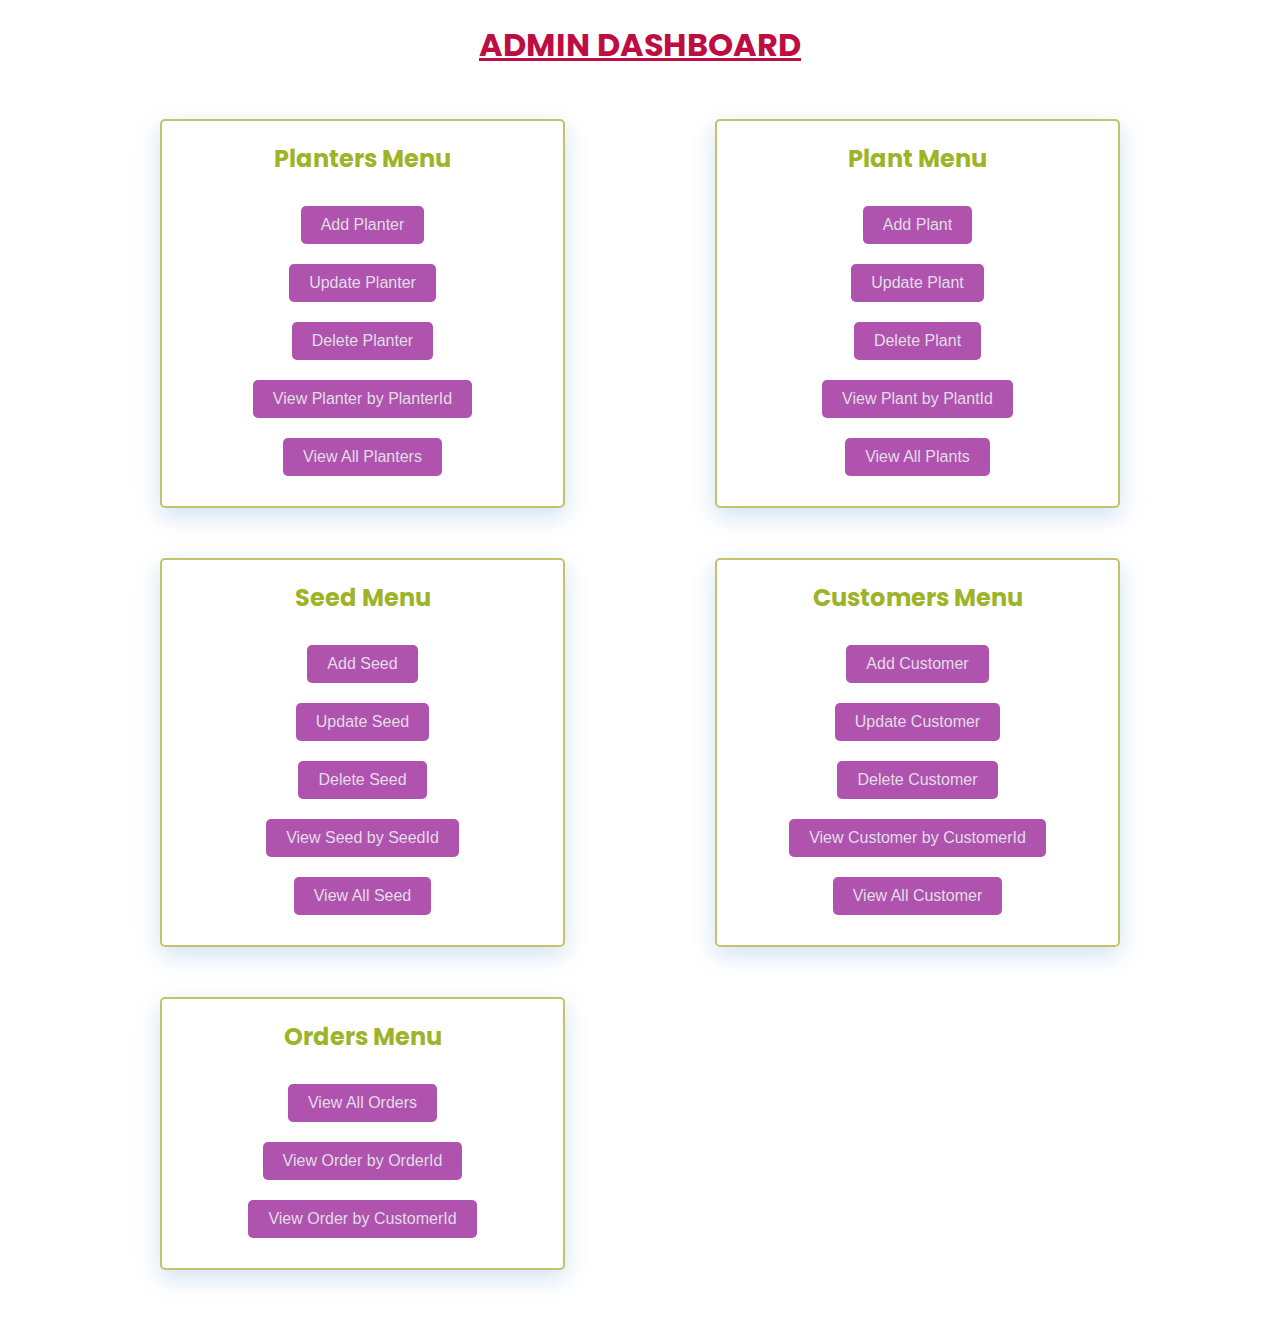
<file: Frontend/admin/admin_dashboard.html>
<!DOCTYPE html>
<html lang="en">

<head>
    <meta charset="UTF-8">
    <meta http-equiv="X-UA-Compatible" content="IE=edge">
    <meta name="viewport" content="width=device-width, initial-scale=1.0">
    <title>ADMIN DASHBOARD</title>
    <link rel="icon" href="/images/P&P Logo.png" type="image/icon type">

    <style>
        @import url('https://fonts.googleapis.com/css2?family=Poppins:wght@400;500;600&display=swap');

        body {
            font-family: 'Poppins', sans-serif;
            margin: auto;
            text-align: center;
            padding: 0;
            width: 75%;
        }

        h1 {
            text-decoration: underline;
            margin-bottom: 50px;
        }

        #menu {
            display: grid;
            grid-template-columns: repeat(2, 1fr);
            column-gap: 150px;
            row-gap: 50px;
            padding-bottom: 50px;
        }

        #menu>div {
            display: flex;
            flex-direction: column;
            border: 2px solid rgb(195, 195, 106);
            border-radius: 5px;
            box-shadow: rgba(19, 106, 194, 0.2) 0px 8px 24px;
            padding-bottom: 20px;
        }

        #menu>h2 {
            margin-top: 75px;
            text-align: left;
        }

        #menu>div>a>button {
            color: rgb(225, 221, 229);
            background-color: rgb(176, 83, 175);
            font-size: medium;
            margin: 10px;
            padding: 10px 20px 10px;
            border-radius: 5px;
            border: 0px;
            text-align: center;
            transition: 0.5s;
        }

        #menu>div>a>button:hover {
            cursor: pointer;
            transform: scale(1.05);
        }
        #head{
           color: rgb(158, 179, 40);
        }
        #head1{
            color:rgb(190, 13, 66)
        }
    </style>

</head>

<body>

    <h1 id="head1">ADMIN DASHBOARD</h1>

    <!-- Menu Section -->
    <div id="menu">

        <div>
            <h2 id="head">Planters Menu</h2>
            <a href="/planters/addPlanter.html"><button>Add Planter</button></a>
            <a href="/planters/updatePlanter.html"><button>Update Planter</button></a>
            <a href="/planters/deletePlanter.html"><button>Delete Planter</button></a>
            <a href="/planters/planterById.html"><button>View Planter by PlanterId</button></a>
            <a href="/planters/viewAllPlanters.html"><button>View All Planters</button></a>
        </div>

        <div>
            <h2 id="head">Plant Menu</h2>
            <a href="/plants/addPlant.html"><button>Add Plant</button></a>
            <a href="#"><button>Update Plant</button></a>
            <a href="/plants/deletePlant.html"><button>Delete Plant</button></a>
            <a href="/plants/plantById.html"><button>View Plant by PlantId</button></a>
            <a href="/plants/viewAllPlants.html"><button>View All Plants</button></a>
        </div>

        <div>
            <h2 id="head">Seed Menu</h2>
            <a href="/seeds/addSeeds.html"><button>Add Seed</button></a>
            <a href="/seeds/updateSeeds.html"><button>Update Seed</button></a>
            <a href="/seeds/deleteSeeds.html"><button>Delete Seed</button></a>
            <a href="/seeds/seedsById.html"><button>View Seed by SeedId</button></a>
            <a href="/seeds/viewAllSeeds.html"><button>View All Seed</button></a>
        </div>

        <div>
            <h2 id="head">Customers Menu</h2>
            <a href="/customer/addCustomer.html"><button>Add Customer</button></a>
            <a href="#"><button>Update Customer</button></a>
            <a href="/customer/deleteCustomer.html"><button>Delete Customer</button></a>
            <a href="/customer/customerById.html"><button>View Customer by CustomerId</button></a>
            <a href="/customer/viewAllCustomers.html"><button>View All Customer</button></a>
        </div>

        <div>
            <h2 id="head">Orders Menu</h2>
            <a href="/orders/viewAllOrders.html"><button>View All Orders</button></a>
            <a href="/orders/viewOrderById.html"><button>View Order by OrderId</button></a>
            <a href="/orders/viewOrdersByCustomerId.html"><button>View Order by CustomerId</button></a>
        </div>

    </div>

</body>
</file>
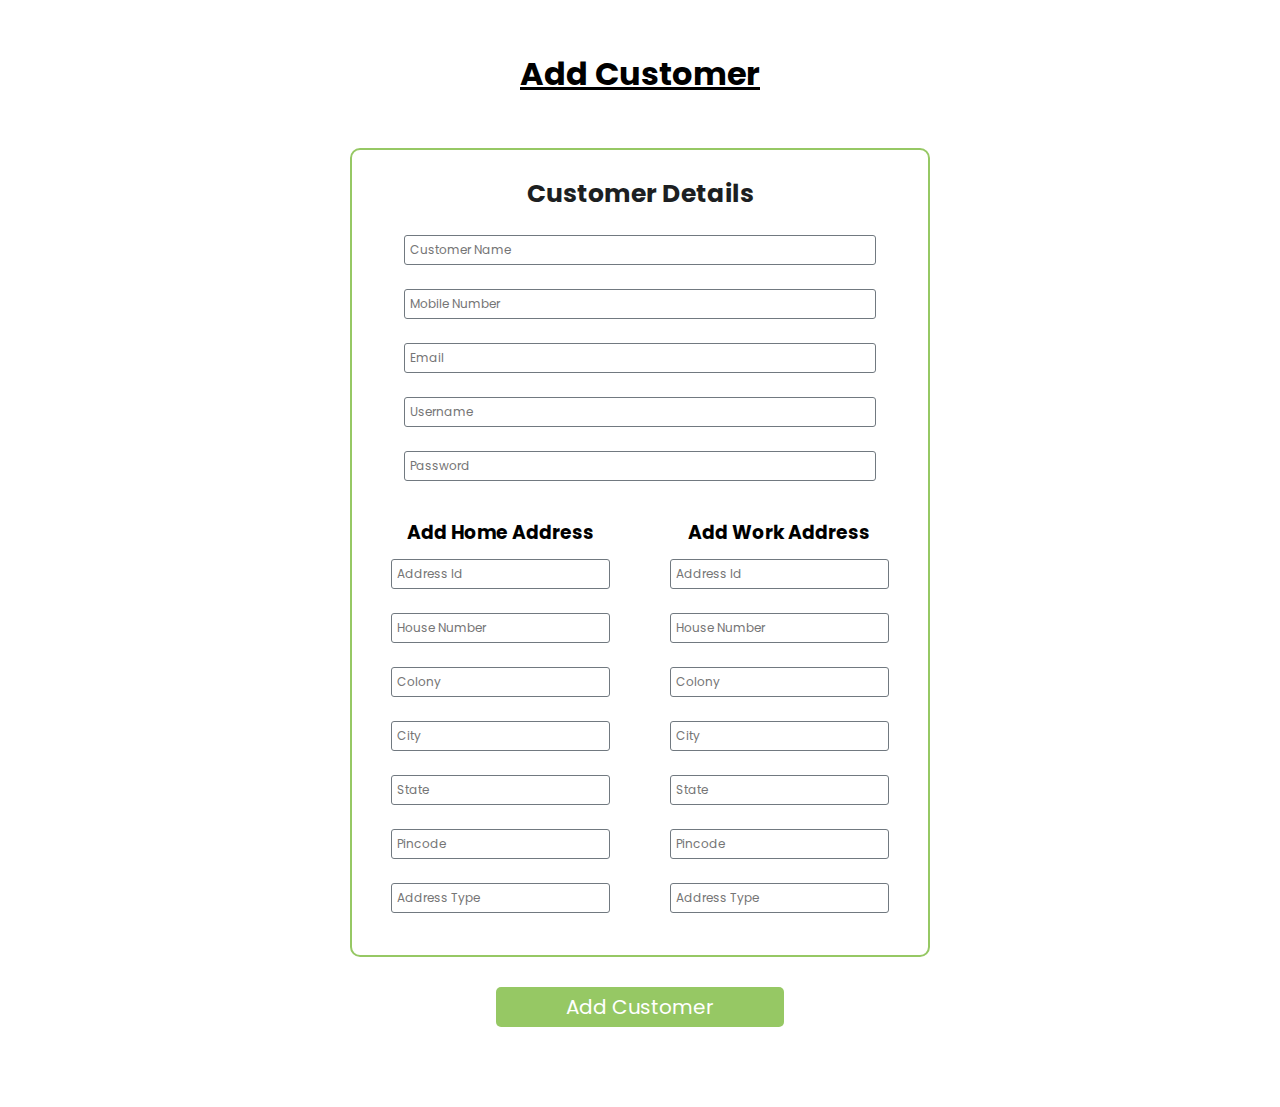
<file: Frontend/customer/addCustomer.html>
<!DOCTYPE html>
<html lang="en">

<head>
    <meta charset="UTF-8">
    <meta http-equiv="X-UA-Compatible" content="IE=edge">
    <meta name="viewport" content="width=device-width, initial-scale=1.0">
    <title>Add Customer</title>
    <link rel="stylesheet" href="https://fonts.googleapis.com/css2?family=Poppins:wght@400;500;600&display=swap" />

    <style>
        * {
            padding: 0;
            margin: 0;
            font-family: 'Poppins', sans-serif;
        }

        .box {
            width: 90%;
            margin: 50px auto 50px;
            text-align: center;
        }

        h1 {
            text-decoration: underline;
            margin-bottom: 50px;
        }

        .container {
            width: 50%;
            margin: auto;
            display: flex;
            flex-direction: column;
            margin-top: 20px;
            margin-bottom: 20px;
            border: 2px solid rgb(150, 200, 100);
            border-radius: 10px;
            padding-bottom: 30px;
        }

        .container>div>h4 {
            font-size: 25px;
            margin-bottom: 10px;
            margin-top: 25px;
            color: rgb(29, 31, 34);
        }

        .container>div>input {
            width: 80%;
            height: 18px;
            padding: 5px;
            font-size: 12px;
            margin: 12px 0;
            border-radius: 3px;
            border: 1px solid rgb(113, 121, 128);
        }

        .container>div>div {
            display: flex;
            justify-content: space-evenly;
            text-align: center;
            padding-top: 25px;
        }

        .container>div>div>div {
            width: 45%;
            display: flex;
            flex-direction: column;
            align-items: center;
        }

        .container>div>div>div>h4 {
            font-size: 25px;
            margin-bottom: 10px;
            margin-top: 25px;
            color: rgb(29, 31, 34);
        }

        .container>div>div>div>input {
            width: 80%;
            height: 18px;
            padding: 5px;
            font-size: 12px;
            margin: 12px 0;
            border-radius: 3px;
            border: 1px solid rgb(113, 121, 128);
        }

        .box>button {
            width: 25%;
            padding: 5px;
            font-size: 20px;
            margin: 10px 0;
            height: 40px;
            border-radius: 5px;
            border: none;
            color: white;
            margin-bottom: 30px;
            cursor: pointer;
            background-color: rgb(150, 200, 100);
            transition: 0.5s;
        }

        .box>button:hover {
            background-color: rgb(125, 220, 120);
        }

        #show-details {
            border: 1px solid rgb(117, 117, 117);
            border-radius: 5px;
            height: 40px;
            width: 100%;
            margin-bottom: 10px;
            margin-top: 30px;
        }

        #show-details>input {
            width: 19.5%;
            border: none;
            position: absolute;
            height: 29px;
            padding-top: 7px;
            padding-bottom: 5px;
            padding-left: 15px;
            font-size: 18px;
            background: transparent;
        }
    </style>

</head>

<body>

    <div class="box">
        <h1>Add Customer</h1>

        <div class="container">
            <div>
                <h4>Customer Details</h4>
                <input required type="text" id="customerName" placeholder="Customer Name" />
                <input required type="text" id="mobile" placeholder="Mobile Number" />
                <input required type="text" id="email" placeholder="Email" />
                <input required type="text" id="userName" placeholder="Username" />
                <input required type="text" id="password" placeholder="Password" />
            </div>

            <div>
                <div>
                    <div>
                        <h3>Add Home Address</h3>
                        <input required type="number" id="addressId" placeholder="Address Id" />
                        <input required type="text" id="houseNo" placeholder="House Number" />
                        <input required type="text" id="colony" placeholder="Colony" />
                        <input required type="text" id="city" placeholder="City" />
                        <input required type="text" id="state" placeholder="State" />
                        <input required type="number" id="pinCode" placeholder="Pincode" />
                        <input required type="text" id="addressType" placeholder="Address Type" />
                    </div>

                    <div>
                        <h3>Add Work Address</h3>
                        <input required type="number" id="addressId1" placeholder="Address Id" />
                        <input required type="text" id="houseNo1" placeholder="House Number" />
                        <input required type="text" id="colony1" placeholder="Colony" />
                        <input required type="text" id="city1" placeholder="City" />
                        <input required type="text" id="state1" placeholder="State" />
                        <input required type="number" id="pinCode1" placeholder="Pincode" />
                        <input required type="text" id="addressType1" placeholder="Address Type" />
                    </div>
                </div>
            </div>
        </div>

        <button id="add_Customer" class="u-full-width button button-primary">Add Customer</button>
    </div>

</body>

</html>

<script>

    // Add planter
    let pushData = document.getElementById('add_Customer')

    let customerName = document.getElementById("customerName");
    let mobile = document.getElementById('mobile');
    let email = document.getElementById('email');
    let userName = document.getElementById('userName');
    let password = document.getElementById('password');


    let addressId = document.getElementById('addressId');
    let houseNo = document.getElementById('houseNo');
    let colony = document.getElementById('colony');
    let city = document.getElementById('city');
    let state = document.getElementById('state');
    let pinCode = document.getElementById('pinCode');
    let addressType = document.getElementById('addressType');

    let addressId1 = document.getElementById('addressId1');
    let houseNo1 = document.getElementById('houseNo1');
    let colony1 = document.getElementById('colony1');
    let city1 = document.getElementById('city1');
    let state1 = document.getElementById('state1');
    let pinCode1 = document.getElementById('pinCode1');
    let addressType1 = document.getElementById('addressType1');

    let responseObj = {};

    pushData.addEventListener("click", () => {
        fetch("http://localhost:8080/customers", {
            method: "POST",
            headers: {
                "content-type": "application/json",
            },
            body: JSON.stringify({
                customerName: customerName.value,
                mobile: mobile.value,
                email: email.value,
                userName: userName.value,
                password: password.value,
                addressSet: [
                    {
                        addressId: addressId.value,
                        houseNo: houseNo.value,
                        colony: colony.value,
                        city: city.value,
                        state: state.value,
                        pinCode: pinCode.value,
                        addressType: addressType.value
                    },
                    {
                        addressId: addressId1.value,
                        houseNo: houseNo1.value,
                        colony: colony1.value,
                        city: city1.value,
                        state: state1.value,
                        pinCode: pinCode1.value,
                        addressType: addressType1.value
                    }
                ]
            })
        }).then((e) => {
            if (e.status == 200 || e.status == 201) {
                alert("Customer Added");
            }
            return e.json();
        }).then((data) => {
            if (data.customerName) {
                responseObj = data
                console.log(data);
            } else {
                responseObj = data;
                console.log(responseObj);
                alert(data.messeage);
            }


        }).catch((error) => console.log(error));
    })

</script>
</file>
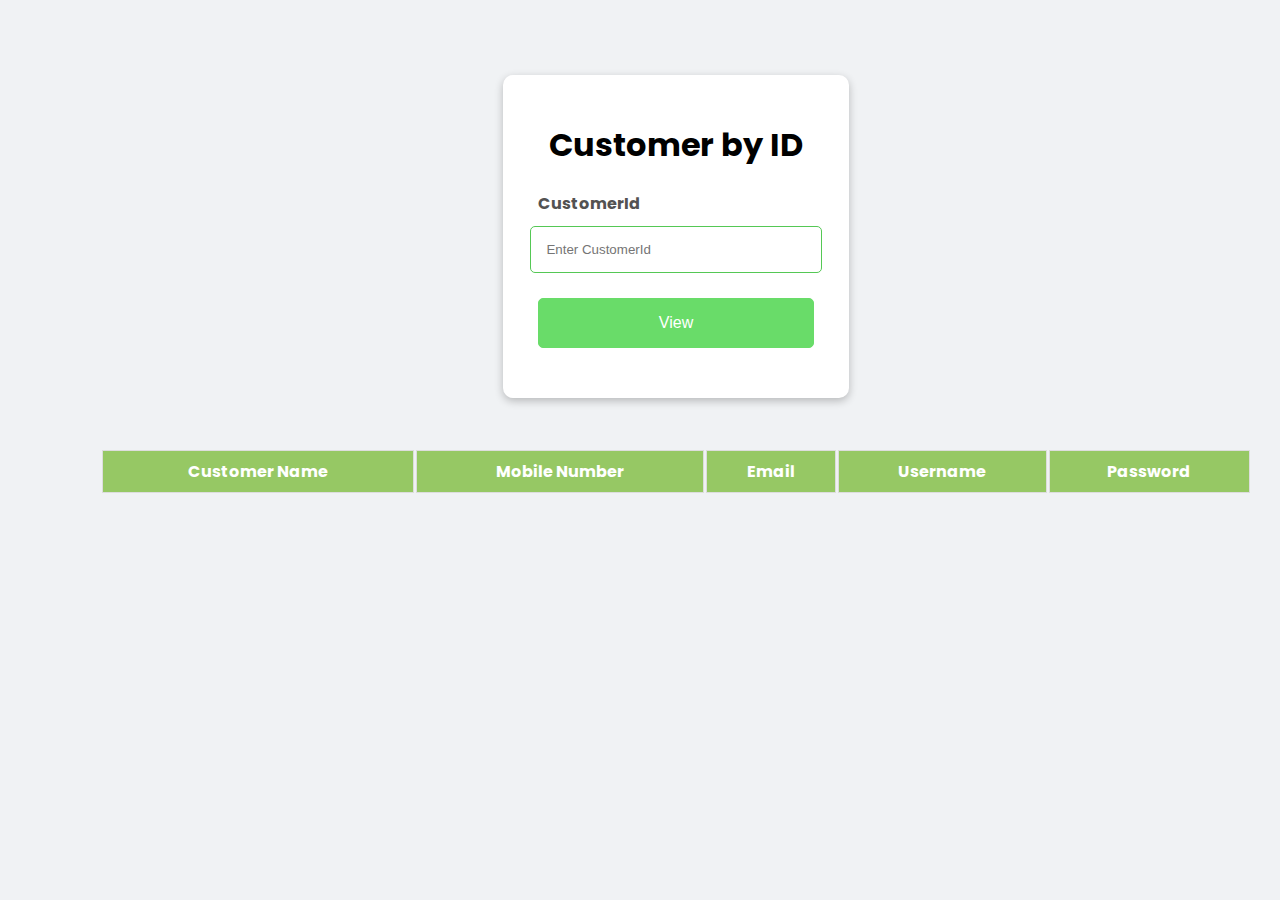
<file: Frontend/customer/customerById.html>
<!DOCTYPE html>
<html lang="en">

<head>
    <meta charset="UTF-8">
    <meta http-equiv="X-UA-Compatible" content="IE=edge">
    <meta name="viewport" content="width=device-width, initial-scale=1.0">
    <title>Seed By Id</title>
    <link rel="icon" href="/images/P&P Logo.png" type="image/icon type">

    <style>
        @import url('https://fonts.googleapis.com/css2?family=Poppins:wght@400;500;600&display=swap');

        body {
            background-color: rgb(240, 242, 244);
            font-family: 'Poppins', sans-serif;
            width: 90%;
            margin-top: 75px;
            margin-left: 100px;
        }

        h1 {
            text-align: center;
        }

        #main {
            height: auto;
            width: 30%;
            margin: 50px auto 50px;
            padding-top: 25px;
            text-align: center;
            border-radius: 10px;
            box-shadow: rgba(0, 0, 0, 0.24) 0px 3px 8px;
            background-color: white;
        }

        form {
            padding-bottom: 50px;
        }

        form>h3>a {
            color: rgb(62, 190, 180);
        }

        form>h3 {
            margin-top: 25px;
            padding-left: 30%;
            color: rgb(59, 58, 58);
        }

        form>h1 {
            margin-top: 25px;
            text-align: left;
            padding-left: 10%;
            color: rgb(59, 58, 58);
        }

        form>h4 {
            text-align: left;
            padding-left: 10%;
            color: rgb(83, 82, 82);
            margin-bottom: 10px;
        }

        form>input {
            width: 75%;
            padding: 15px;
            border-radius: 5px;
            border: 1px solid rgb(85, 200, 85);
            background: transparent;
        }

        .next {
            margin-top: 25px;
            width: 80%;
            padding: 15px;
            border-radius: 5px;
            background-color: rgb(105, 220, 105);
            font-size: 16px;
            color: white;
            border: 1px solid rgb(105, 220, 105);
            transition: 0.5s linear;
        }

        .next:hover {
            cursor: pointer;
            background-color: rgb(95, 185, 95);
            transform: scale(1.05);
            z-index: 2;
            color: black;
        }

        table {
            width: 100%;
            margin: auto;
            text-align: center;
        }

        table th,
        table td,
        table tr {
            border: 1px solid #ddd;
            padding: 8px;
            text-align: center;
            color: black;
            height: 20px;
            background-color: white;

        }

        table th {
            background-color: rgb(150, 200, 100);
            color: white;
        }
    </style>
</head>

<body>

    <div id="main">

        <h1>Customer by ID</h1>
        <form>
            <h4>CustomerId</h4>
            <input type="text" placeholder="Enter CustomerId" id="customerId">

            <a href="#"><button type="submit" class="next">View</button></a>
        </form>

    </div>

    <table>
        <!-- Dont change order of columns -->
        <thead>
            <tr>
                <th>Customer Name</th>
                <th>Mobile Number</th>
                <th>Email</th>
                <th>Username</th>
                <th>Password</th>
            </tr>
        </thead>
        <tbody>
            <!-- Append your output here -->
        </tbody>
    </table>

    <!-- you can add one more table to show all the address linked to this customer -->
</body>

</html>

<script>

    let responseObj = [];

    let sessionObj = JSON.parse(localStorage.getItem('responseObj'));

    let form = document.querySelector("form");

    form.addEventListener("submit", () => {
        event.preventDefault()
        let x = document.getElementById("customerId").value;
        let url = `http://localhost:8080/customers/${x}/${sessionObj.token}/${sessionObj.userId}`;
        fetch(url, {
            method: "GET",
            headers: {
                "content-type": "application/json",
            },
        }).then((e) => {
            return e.json();
        }).then((data) => {
            if (data.customerName) {
                responseObj = []
                responseObj.push(data)
                getData(responseObj);
            } else {
                console.log(data);
                alert(data.messeage);
            }

        }).catch((error) => console.log(error));
    })

    function getData(todoarr) {
        document.querySelector("tbody").innerHTML = "";
        todoarr.forEach(function (elem) {

            // document.querySelector("tbody").innerHTML= "";     If we do this here, it will lead to updation of earh tds
            let row = document.createElement("tr");
            let td1 = document.createElement("td");
            td1.innerText = elem.customerName;
            let td2 = document.createElement("td")
            td2.innerText = elem.mobile;
            let td3 = document.createElement("td");
            td3.innerText = elem.email;
            let td4 = document.createElement("td");
            td4.innerText = elem.userName;
            let td5 = document.createElement("td")
            td5.innerText = elem.password;

            row.append(td1, td2, td3, td4, td5);

            document.querySelector("tbody").append(row);
        });
    }

</script>
</file>
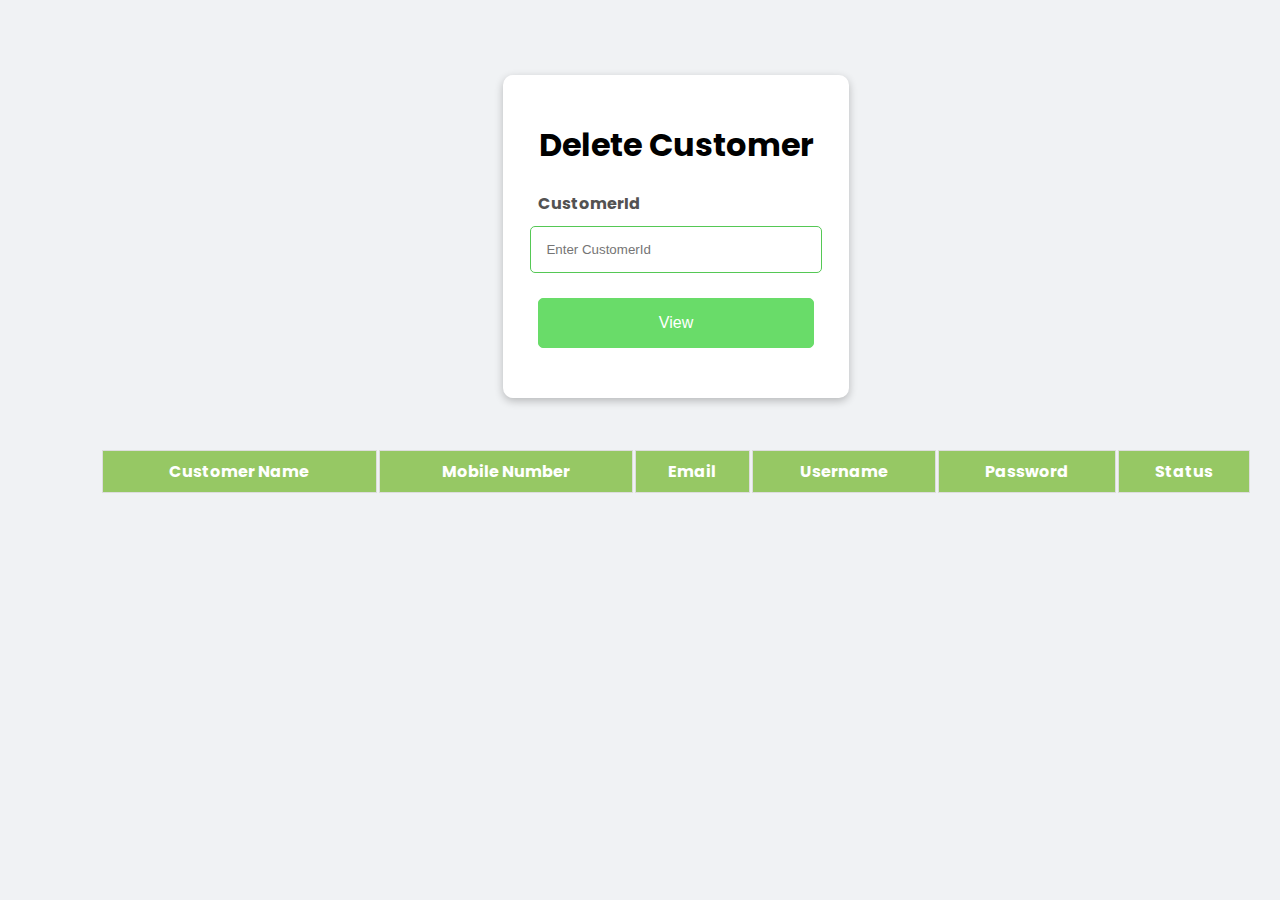
<file: Frontend/customer/deleteCustomer.html>
<!DOCTYPE html>
<html lang="en">

<head>
    <meta charset="UTF-8">
    <meta http-equiv="X-UA-Compatible" content="IE=edge">
    <meta name="viewport" content="width=device-width, initial-scale=1.0">
    <title>Delete Customer</title>
    <link rel="icon" href="/images/P&P Logo.png" type="image/icon type">

    <style>
        @import url('https://fonts.googleapis.com/css2?family=Poppins:wght@400;500;600&display=swap');

        body {
            background-color: rgb(240, 242, 244);
            font-family: 'Poppins', sans-serif;
            width: 90%;
            margin-top: 75px;
            margin-left: 100px;
        }

        h1 {
            text-align: center;
        }

        #main {
            height: auto;
            width: 30%;
            margin: 50px auto 50px;
            padding-top: 25px;
            text-align: center;
            border-radius: 10px;
            box-shadow: rgba(0, 0, 0, 0.24) 0px 3px 8px;
            background-color: white;
        }

        form {
            padding-bottom: 50px;
        }

        form>h3>a {
            color: rgb(62, 190, 180);
        }

        form>h3 {
            margin-top: 25px;
            padding-left: 30%;
            color: rgb(59, 58, 58);
        }

        form>h1 {
            margin-top: 25px;
            text-align: left;
            padding-left: 10%;
            color: rgb(59, 58, 58);
        }

        form>h4 {
            text-align: left;
            padding-left: 10%;
            color: rgb(83, 82, 82);
            margin-bottom: 10px;
        }

        form>input {
            width: 75%;
            padding: 15px;
            border-radius: 5px;
            border: 1px solid rgb(85, 200, 85);
            background: transparent;
        }

        .next {
            margin-top: 25px;
            width: 80%;
            padding: 15px;
            border-radius: 5px;
            background-color: rgb(105, 220, 105);
            font-size: 16px;
            color: white;
            border: 1px solid rgb(105, 220, 105);
            transition: 0.5s linear;
        }

        .next:hover {
            cursor: pointer;
            background-color: rgb(95, 185, 95);
            transform: scale(1.05);
            z-index: 2;
            color: black;
        }

        table {
            width: 100%;
            margin: auto;
            text-align: center;
        }

        table th,
        table td,
        table tr {
            border: 1px solid #ddd;
            padding: 8px;
            text-align: center;
            color: black;
            height: 20px;
            background-color: white;

        }

        table th {
            background-color: rgb(150, 200, 100);
            color: white;
        }
    </style>
</head>

<body>

    <div id="main">

        <h1>Delete Customer</h1>
        <form>
            <h4>CustomerId</h4>
            <input type="text" placeholder="Enter CustomerId" id="customerId">

            <a href="/index.html"><button type="submit" class="next">View</button></a>
        </form>

    </div>

    <table>
        <!-- Dont change order of columns -->
        <thead>
            <tr>
                <th>Customer Name</th>
                <th>Mobile Number</th>
                <th>Email</th>
                <th>Username</th>
                <th>Password</th>
                <th>Status</th>
            </tr>
        </thead>
        <tbody>
            <!-- Append your output here -->
        </tbody>
    </table>

    <!-- you can add one more table to show all the address linked to this customer -->
</body>

</html>

<script>

    let responseObj = [];

    let sessionObj = JSON.parse(localStorage.getItem('responseObj'));

    let form = document.querySelector("form");

    form.addEventListener("submit", () => {
        event.preventDefault()
        let x = document.getElementById("customerId").value;
        let url = `http://localhost:8080/customers/${x}/${sessionObj.token}/${sessionObj.userId}`;
        fetch(url, {
            method: "DELETE",
            headers: {
                "content-type": "application/json",
            },
        }).then((e) => {
            if (e.status == 200 || e.status == 201) {
                alert("Customer Deleted");
            }
            return e.json();
        }).then((data) => {
            if (data.customerName) {
                responseObj.push(data)
                getData(responseObj);
            } else {
                console.log(data);
                alert(data.messeage);
            }

        }).catch((error) => console.log(error));
    })

    function getData(todoarr) {
        document.querySelector("tbody").innerHTML = "";
        todoarr.forEach(function (elem) {

            // document.querySelector("tbody").innerHTML= "";     If we do this here, it will lead to updation of earh tds
            let row = document.createElement("tr");
            let td1 = document.createElement("td");
            td1.innerText = elem.customerName;
            let td2 = document.createElement("td")
            td2.innerText = elem.mobile;
            let td3 = document.createElement("td");
            td3.innerText = elem.email;
            let td4 = document.createElement("td");
            td4.innerText = elem.userName;
            let td5 = document.createElement("td")
            td5.innerText = elem.password;
            let td6 = document.createElement("td");
            td6.innerText = "Deleted";
            td6.style.color = "red";

            row.append(td1, td2, td3, td4, td5, td6);

            document.querySelector("tbody").append(row);
        });
    }

</script>
</file>
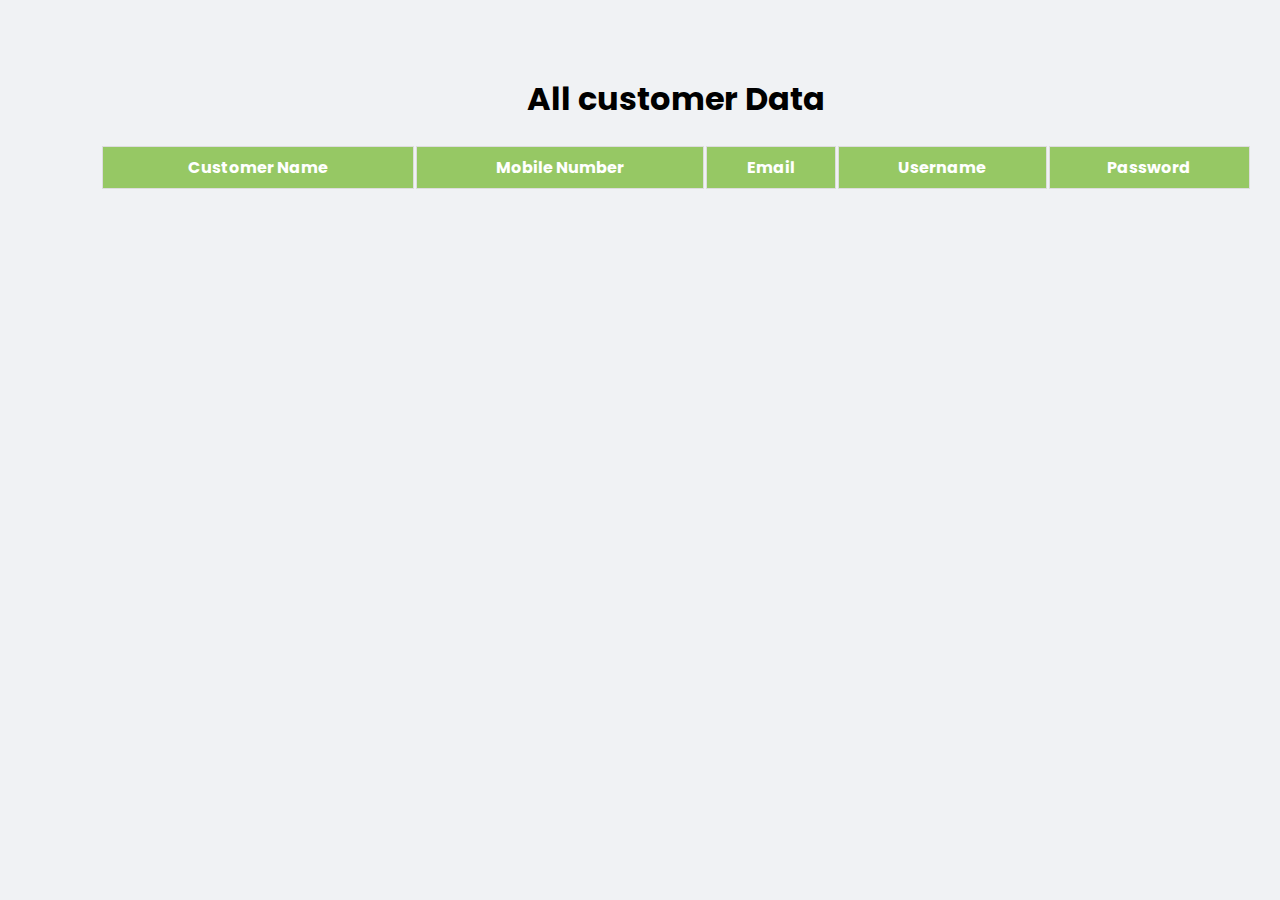
<file: Frontend/customer/viewAllCustomers.html>
<!DOCTYPE html>
<html lang="en">

<head>
    <meta charset="UTF-8">
    <meta http-equiv="X-UA-Compatible" content="IE=edge">
    <meta name="viewport" content="width=device-width, initial-scale=1.0">
    <title>Seed By Id</title>
    <link rel="icon" href="/images/P&P Logo.png" type="image/icon type">

    <style>
        @import url('https://fonts.googleapis.com/css2?family=Poppins:wght@400;500;600&display=swap');

        body {
            background-color: rgb(240, 242, 244);
            font-family: 'Poppins', sans-serif;
            width: 90%;
            margin-top: 75px;
            margin-left: 100px;
        }

        h1 {
            text-align: center;
        }

        #main {
            height: auto;
            width: 30%;
            margin: 50px auto 50px;
            padding-top: 25px;
            text-align: center;
            border-radius: 10px;
            box-shadow: rgba(0, 0, 0, 0.24) 0px 3px 8px;
            background-color: white;
        }

        form {
            padding-bottom: 50px;
        }

        form>h3>a {
            color: rgb(62, 190, 180);
        }

        form>h3 {
            margin-top: 25px;
            padding-left: 30%;
            color: rgb(59, 58, 58);
        }

        form>h1 {
            margin-top: 25px;
            text-align: left;
            padding-left: 10%;
            color: rgb(59, 58, 58);
        }

        form>h4 {
            text-align: left;
            padding-left: 10%;
            color: rgb(83, 82, 82);
            margin-bottom: 10px;
        }

        form>input {
            width: 75%;
            padding: 15px;
            border-radius: 5px;
            border: 1px solid rgb(85, 200, 85);
            background: transparent;
        }

        .next {
            margin-top: 25px;
            width: 80%;
            padding: 15px;
            border-radius: 5px;
            background-color: rgb(105, 220, 105);
            font-size: 16px;
            color: white;
            border: 1px solid rgb(105, 220, 105);
            transition: 0.5s linear;
        }

        .next:hover {
            cursor: pointer;
            background-color: rgb(95, 185, 95);
            transform: scale(1.05);
            z-index: 2;
            color: black;
        }

        table {
            width: 100%;
            margin: auto;
            text-align: center;
        }

        table th,
        table td,
        table tr {
            border: 1px solid #ddd;
            padding: 8px;
            text-align: center;
            color: black;
            height: 20px;
            background-color: white;

        }

        table th {
            background-color: rgb(150, 200, 100);
            color: white;
        }
    </style>
</head>

<body>

    <h1>All customer Data</h1>

    <table>
        <!-- Dont change order of columns -->
        <thead>
            <tr>
                <th>Customer Name</th>
                <th>Mobile Number</th>
                <th>Email</th>
                <th>Username</th>
                <th>Password</th>
            </tr>
        </thead>
        <tbody>
            <!-- Append your output here -->
        </tbody>
    </table>

    <!-- you can add one more table to show all the address linked to this customer -->
</body>

</html>

<script>

    let sessionObj = JSON.parse(localStorage.getItem('responseObj'));

    window.addEventListener("load", () => {
        event.preventDefault()
        let url = `http://localhost:8080/customers/${sessionObj.token}/${sessionObj.userId}`;
        fetch(url, {
            method: "GET",
            headers: {
                "content-type": "application/json",
            },
        }).then((e) => {
            return e.json();
        }).then((data) => {
            if (data.messeage) {
                console.log(data);
                alert(data.messeage);
            } else {
                console.log(data);
                getData(data);
            }

        }).catch((error) => console.log(error));
    })

    function getData(todoarr) {
        document.querySelector("tbody").innerHTML = "";
        todoarr.forEach(function (elem) {

            // document.querySelector("tbody").innerHTML= "";     If we do this here, it will lead to updation of earh tds
            let row = document.createElement("tr");
            let td1 = document.createElement("td");
            td1.innerText = elem.customerName;
            let td2 = document.createElement("td")
            td2.innerText = elem.mobile;
            let td3 = document.createElement("td");
            td3.innerText = elem.email;
            let td4 = document.createElement("td");
            td4.innerText = elem.userName;
            let td5 = document.createElement("td")
            td5.innerText = elem.password;

            row.append(td1, td2, td3, td4, td5);

            document.querySelector("tbody").append(row);
        });
    }

</script>
</file>
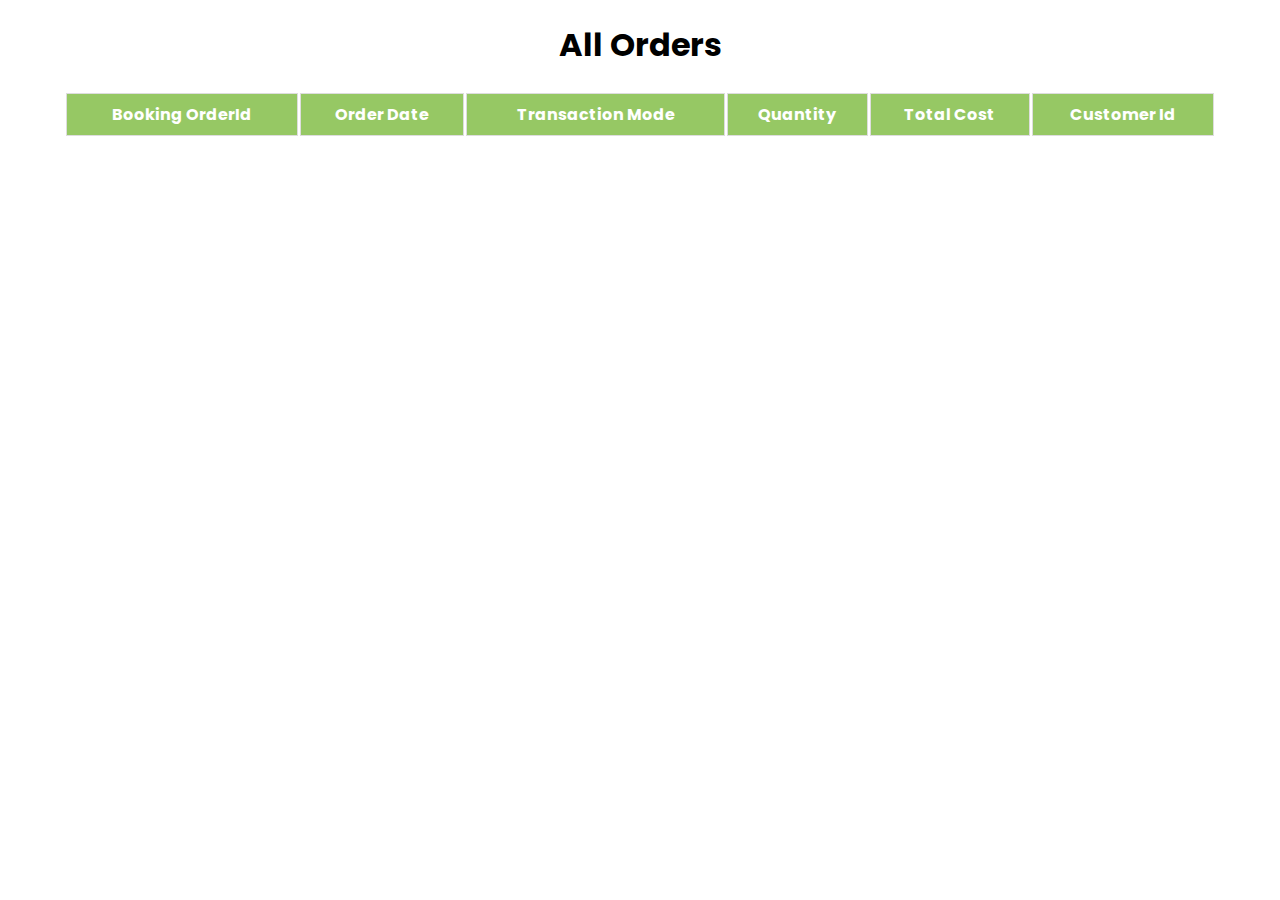
<file: Frontend/orders/viewAllOrders.html>
<!DOCTYPE html>
<html lang="en">

<head>
    <meta charset="UTF-8">
    <meta http-equiv="X-UA-Compatible" content="IE=edge">
    <meta name="viewport" content="width=device-width, initial-scale=1.0">
    <title>Orders Data</title>

    <style>
        @import url('https://fonts.googleapis.com/css2?family=Poppins:wght@400;500;600&display=swap');

        body {
            font-family: 'Poppins', sans-serif;
            margin: auto;
            text-align: center;
            padding: 0;
            width: 90%;
        }

        table {
            width: 100%;
            margin: auto;
            text-align: center;
        }

        table th,
        table td,
        table tr {
            border: 1px solid #ddd;
            padding: 8px;
            text-align: center;
            color: black;
            height: 20px;
            background-color: white;

        }

        table th {
            background-color: rgb(150, 200, 100);
            color: white;
        }
    </style>
</head>

<body>

    <h1>All Orders</h1>
    <table>
        <!-- Dont change order of columns -->
        <thead>
            <tr>
                <th>Booking OrderId</th>
                <th>Order Date</th>
                <th>Transaction Mode</th>
                <th>Quantity</th>
                <th>Total Cost</th>
                <th>Customer Id</th>
            </tr>
        </thead>
        <tbody>
            <!-- Append your output here -->
        </tbody>
    </table>

</body>

</html>

<script>

    function getData(todoarr) {
        document.querySelector("tbody").innerHTML = ""
        todoarr.forEach(function (elem) {

            // document.querySelector("tbody").innerHTML= "";     If we do this here, it will lead to updation of earh tds
            let row = document.createElement("tr");
            let td1 = document.createElement("td");
            td1.innerText = elem.bookingOrderId;
            let td2 = document.createElement("td")
            td2.innerText = elem.orderDate;
            let td3 = document.createElement("td");
            td3.innerText = elem.transactionMode;
            let td4 = document.createElement("td");
            td4.innerText = elem.quantity;
            let td5 = document.createElement("td")
            td5.innerText = elem.totalCost;
            let td6 = document.createElement("td");
            td6.innerText = elem.customerId;

            row.append(td1, td2, td3, td4, td5, td6);

            document.querySelector("tbody").append(row);
        });
    }

    let responseObj = [];

    window.addEventListener("load", () => {
        fetch("http://localhost:8080/orders", {
            method: "GET",
            headers: {
                "content-type": "application/json",
            },
            body: JSON.stringify()
        }).then((e) => {
            return e.json();
        }).then((data) => {
            responseObj.push(data);
            getData(responseObj);
        }).catch((error) => console.log(error));
    })

</script>
</file>
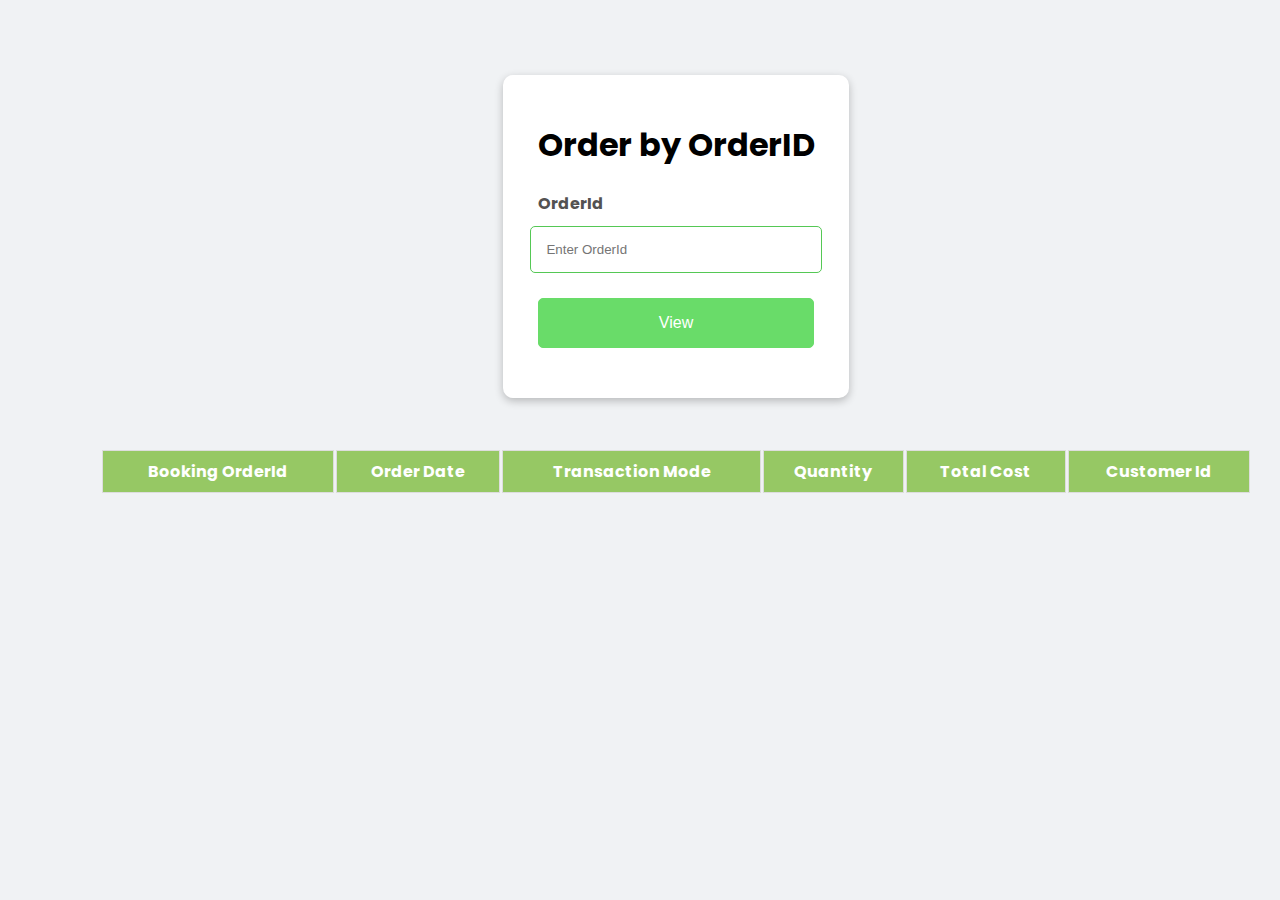
<file: Frontend/orders/viewOrderById.html>
<!DOCTYPE html>
<html lang="en">

<head>
    <meta charset="UTF-8">
    <meta http-equiv="X-UA-Compatible" content="IE=edge">
    <meta name="viewport" content="width=device-width, initial-scale=1.0">
    <title>Order By OrderId</title>
    <link rel="icon" href="/images/P&P Logo.png" type="image/icon type">

    <style>
        @import url('https://fonts.googleapis.com/css2?family=Poppins:wght@400;500;600&display=swap');

        body {
            background-color: rgb(240, 242, 244);
            font-family: 'Poppins', sans-serif;
            width: 90%;
            margin-top: 75px;
            margin-left: 100px;
        }

        h1 {
            text-align: center;
        }

        #main {
            height: auto;
            width: 30%;
            margin: 50px auto 50px;
            padding-top: 25px;
            text-align: center;
            border-radius: 10px;
            box-shadow: rgba(0, 0, 0, 0.24) 0px 3px 8px;
            background-color: white;
        }

        form {
            padding-bottom: 50px;
        }

        form>h3>a {
            color: rgb(62, 190, 180);
        }

        form>h3 {
            margin-top: 25px;
            padding-left: 30%;
            color: rgb(59, 58, 58);
        }

        form>h1 {
            margin-top: 25px;
            text-align: left;
            padding-left: 10%;
            color: rgb(59, 58, 58);
        }

        form>h4 {
            text-align: left;
            padding-left: 10%;
            color: rgb(83, 82, 82);
            margin-bottom: 10px;
        }

        form>input {
            width: 75%;
            padding: 15px;
            border-radius: 5px;
            border: 1px solid rgb(85, 200, 85);
            background: transparent;
        }

        .next {
            margin-top: 25px;
            width: 80%;
            padding: 15px;
            border-radius: 5px;
            background-color: rgb(105, 220, 105);
            font-size: 16px;
            color: white;
            border: 1px solid rgb(105, 220, 105);
            transition: 0.5s linear;
        }

        .next:hover {
            cursor: pointer;
            background-color: rgb(95, 185, 95);
            transform: scale(1.05);
            z-index: 2;
            color: black;
        }

        table {
            width: 100%;
            margin: auto;
            text-align: center;
        }

        table th,
        table td,
        table tr {
            border: 1px solid #ddd;
            padding: 8px;
            text-align: center;
            color: black;
            height: 20px;
            background-color: white;

        }

        table th {
            background-color: rgb(150, 200, 100);
            color: white;
        }
    </style>
</head>

<body>

    <div id="main">

        <h1>Order by OrderID</h1>
        <form>
            <h4>OrderId</h4>
            <input type="text" placeholder="Enter OrderId" id="orderId">

            <a href="/index.html"><button type="submit" class="next">View</button></a>
        </form>

    </div>

    <table>
        <!-- Dont change order of columns -->
        <thead>
            <tr>
                <th>Booking OrderId</th>
                <th>Order Date</th>
                <th>Transaction Mode</th>
                <th>Quantity</th>
                <th>Total Cost</th>
                <th>Customer Id</th>
            </tr>
        </thead>
        <tbody>
            <!-- Append your output here -->
        </tbody>
    </table>
</body>

</html>

<script>

    let responseObj = [];

    let form = document.querySelector("form");

    form.addEventListener("submit", () => {
        event.preventDefault()
        let x = document.getElementById("orderId").value;
        let url = `http://localhost:8080/ById/orders/${x}`;
        fetch(url, {
            method: "GET",
            headers: {
                "content-type": "application/json",
            },
        }).then((e) => {
            return e.json();
        }).then((data) => {
            if (data.commonName) {
                responseObj = []
                responseObj.push(data)
                getData(responseObj);
            } else {
                console.log(data);
                alert(data.messeage);
            }

        }).catch((error) => console.log(error));
    })

    function getData(todoarr) {
        document.querySelector("tbody").innerHTML = ""
        todoarr.forEach(function (elem) {

            // document.querySelector("tbody").innerHTML= "";     If we do this here, it will lead to updation of earh tds
            let row = document.createElement("tr");
            let td1 = document.createElement("td");
            td1.innerText = elem.bookingOrderId;
            let td2 = document.createElement("td")
            td2.innerText = elem.orderDate;
            let td3 = document.createElement("td");
            td3.innerText = elem.transactionMode;
            let td4 = document.createElement("td");
            td4.innerText = elem.quantity;
            let td5 = document.createElement("td")
            td5.innerText = elem.totalCost;
            let td6 = document.createElement("td");
            td6.innerText = elem.customerId;

            row.append(td1, td2, td3, td4, td5, td6);

            document.querySelector("tbody").append(row);
        });
    }

</script>
</file>
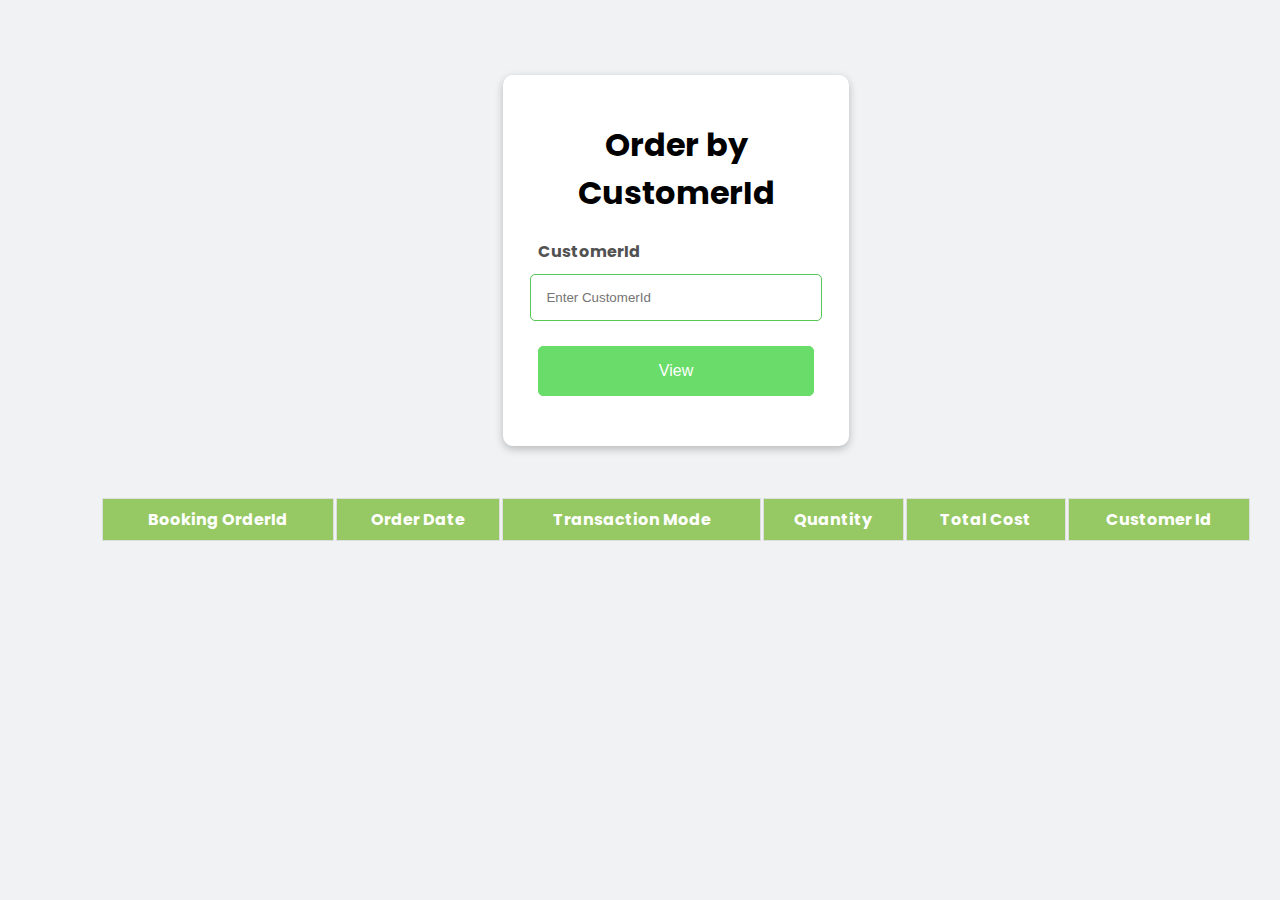
<file: Frontend/orders/viewOrdersByCustomerId.html>
<!DOCTYPE html>
<html lang="en">

<head>
    <meta charset="UTF-8">
    <meta http-equiv="X-UA-Compatible" content="IE=edge">
    <meta name="viewport" content="width=device-width, initial-scale=1.0">
    <title>Order By CustomerId</title>
    <link rel="icon" href="/images/P&P Logo.png" type="image/icon type">

    <style>
        @import url('https://fonts.googleapis.com/css2?family=Poppins:wght@400;500;600&display=swap');

        body {
            background-color: rgb(240, 242, 244);
            font-family: 'Poppins', sans-serif;
            width: 90%;
            margin-top: 75px;
            margin-left: 100px;
        }

        h1 {
            text-align: center;
        }

        #main {
            height: auto;
            width: 30%;
            margin: 50px auto 50px;
            padding-top: 25px;
            text-align: center;
            border-radius: 10px;
            box-shadow: rgba(0, 0, 0, 0.24) 0px 3px 8px;
            background-color: white;
        }

        form {
            padding-bottom: 50px;
        }

        form>h3>a {
            color: rgb(62, 190, 180);
        }

        form>h3 {
            margin-top: 25px;
            padding-left: 30%;
            color: rgb(59, 58, 58);
        }

        form>h1 {
            margin-top: 25px;
            text-align: left;
            padding-left: 10%;
            color: rgb(59, 58, 58);
        }

        form>h4 {
            text-align: left;
            padding-left: 10%;
            color: rgb(83, 82, 82);
            margin-bottom: 10px;
        }

        form>input {
            width: 75%;
            padding: 15px;
            border-radius: 5px;
            border: 1px solid rgb(85, 200, 85);
            background: transparent;
        }

        .next {
            margin-top: 25px;
            width: 80%;
            padding: 15px;
            border-radius: 5px;
            background-color: rgb(105, 220, 105);
            font-size: 16px;
            color: white;
            border: 1px solid rgb(105, 220, 105);
            transition: 0.5s linear;
        }

        .next:hover {
            cursor: pointer;
            background-color: rgb(95, 185, 95);
            transform: scale(1.05);
            z-index: 2;
            color: black;
        }

        table {
            width: 100%;
            margin: auto;
            text-align: center;
        }

        table th,
        table td,
        table tr {
            border: 1px solid #ddd;
            padding: 8px;
            text-align: center;
            color: black;
            height: 20px;
            background-color: white;

        }

        table th {
            background-color: rgb(150, 200, 100);
            color: white;
        }
    </style>
</head>

<body>

    <div id="main">

        <h1>Order by CustomerId</h1>
        <form>
            <h4>CustomerId</h4>
            <input type="text" placeholder="Enter CustomerId" id="customerId">

            <a href="/index.html"><button type="submit" class="next">View</button></a>
        </form>

    </div>

    <table>
        <!-- Dont change order of columns -->
        <thead>
            <tr>
                <th>Booking OrderId</th>
                <th>Order Date</th>
                <th>Transaction Mode</th>
                <th>Quantity</th>
                <th>Total Cost</th>
                <th>Customer Id</th>
            </tr>
        </thead>
        <tbody>
            <!-- Append your output here -->
        </tbody>
    </table>
</body>

</html>

<script>

    let responseObj = [];

    let form = document.querySelector("form");

    form.addEventListener("submit", () => {
        event.preventDefault()
        let x = document.getElementById("customerId").value;
        let url = `http://localhost:8080/ById/ordersByCustomerId/${x}`;
        fetch(url, {
            method: "GET",
            headers: {
                "content-type": "application/json",
            },
        }).then((e) => {
            return e.json();
        }).then((data) => {
            if (data.commonName) {
                responseObj = []
                responseObj = data;
                getData(responseObj);
            } else {
                console.log(data);
                alert(data.messeage);
            }

        }).catch((error) => console.log(error));
    })

    function getData(todoarr) {
        document.querySelector("tbody").innerHTML = ""
        todoarr.forEach(function (elem) {

            // document.querySelector("tbody").innerHTML= "";     If we do this here, it will lead to updation of earh tds
            let row = document.createElement("tr");
            let td1 = document.createElement("td");
            td1.innerText = elem.bookingOrderId;
            let td2 = document.createElement("td")
            td2.innerText = elem.orderDate;
            let td3 = document.createElement("td");
            td3.innerText = elem.transactionMode;
            let td4 = document.createElement("td");
            td4.innerText = elem.quantity;
            let td5 = document.createElement("td")
            td5.innerText = elem.totalCost;
            let td6 = document.createElement("td");
            td6.innerText = elem.customerId;

            row.append(td1, td2, td3, td4, td5, td6);

            document.querySelector("tbody").append(row);
        });
    }

</script>
</file>
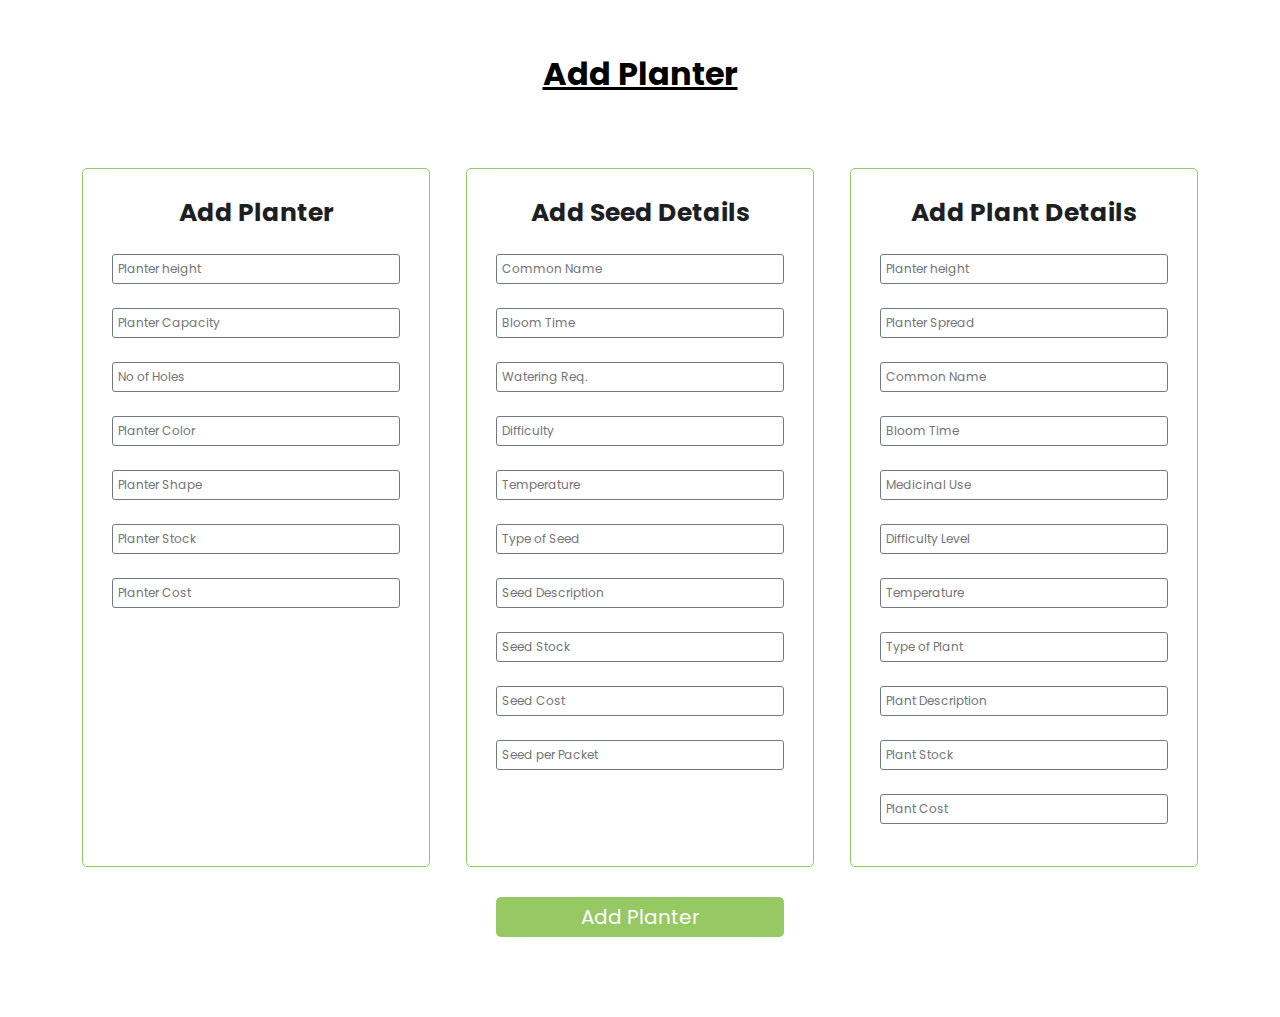
<file: Frontend/planters/addPlanter.html>
<!DOCTYPE html>
<html lang="en">

<head>
    <meta charset="UTF-8">
    <meta http-equiv="X-UA-Compatible" content="IE=edge">
    <meta name="viewport" content="width=device-width, initial-scale=1.0">
    <title>Add planter</title>
    <link rel="stylesheet" href="https://fonts.googleapis.com/css2?family=Poppins:wght@400;500;600&display=swap" />

    <style>
        * {
            padding: 0;
            margin: 0;
            font-family: 'Poppins', sans-serif;
        }

        .container {
            width: 90%;
            margin: 50px auto 50px;
            text-align: center;
        }

        h1 {
            text-decoration: underline;
            margin-bottom: 50px;
        }

        #box {
            display: flex;
            justify-content: space-between;
            border-radius: 5px;
            height: auto;
        }

        .left-container {
            width: 30%;
            margin: auto;
            margin-top: 20px;
            margin-bottom: 20px;
            border: 1px solid rgb(150, 200, 100);
            border-radius: 5px;
            padding-bottom: 30px;
        }

        .left-container>h4 {
            font-size: 25px;
            margin-bottom: 10px;
            margin-top: 25px;
            color: rgb(29, 31, 34);
        }

        .left-container>input {
            width: 80%;
            height: 18px;
            padding: 5px;
            font-size: 12px;
            margin: 12px 0;
            border-radius: 3px;
            border: 1px solid rgb(113, 121, 128);
        }

        .left-container>select {
            width: 100%;
            padding: 5px;
            height: 40px;
            font-size: 18px;
            margin: 10px 0;
            border-radius: 5px;
            border: 1px solid rgb(113, 121, 128);
        }

        .container>button {
            width: 25%;
            padding: 5px;
            font-size: 20px;
            margin: 10px 0;
            height: 40px;
            border-radius: 5px;
            border: none;
            color: white;
            margin-bottom: 30px;
            cursor: pointer;
            background-color: rgb(150, 200, 100);
            transition: 0.5s;
        }

        .container>button:hover {
            background-color: rgb(125, 220, 120);
        }

        #show-details {
            border: 1px solid rgb(117, 117, 117);
            border-radius: 5px;
            height: 40px;
            width: 100%;
            margin-bottom: 10px;
            margin-top: 30px;
        }

        #show-details>input {
            width: 19.5%;
            border: none;
            position: absolute;
            height: 29px;
            padding-top: 7px;
            padding-bottom: 5px;
            padding-left: 15px;
            font-size: 18px;
            background: transparent;
        }

        .material-symbols-outlined {
            padding-top: 8px;
            margin-left: 18vw;
        }

        #left-container-labels>div {
            display: flex;
            align-items: center;
            padding: 8px;
            font-size: 19px;
            color: rgb(51, 62, 72);
        }

        input[type=radio] {
            height: 20px;
            width: 20px;
        }

        #left-container-labels>div>input {
            cursor: pointer;
        }

        #left-container-labels>div>label {
            padding-left: 10px;
            user-select: none;
            font-weight: lighter;
        }

        #show {
            color: rgb(49, 191, 111);
        }

        #show-all-templates {
            font-size: 22px;
            font-weight: bold;
            margin-top: 25px;
            color: rgb(41, 45, 49);
        }
    </style>

</head>

<body>

    <div class="container">
        <h1>Add Planter</h1>
        <div id="box">
            <div class="left-container">
                <h4>Add Planter</h4>
                <input required type="number" id="planterHeight" placeholder="Planter height" />
                <input required type="number" id="planterCapacity" placeholder="Planter Capacity" />
                <input required type="number" id="drainageHoles" placeholder="No of Holes" />
                <input required type="text" id="planterColor" placeholder="Planter Color" />
                <input required type="text" id="planterShape" placeholder="Planter Shape" />
                <input required type="number" id="planterStock" placeholder="Planter Stock" />
                <input required type="number" id="planterCost" placeholder="Planter Cost" />
            </div>
            <div class="left-container">
                <h4>Add Seed Details</h4>
                <input required type="text" id="seedCommonName" placeholder="Common Name" />
                <input required type="text" id="seedBloomTime" placeholder="Bloom Time" />
                <input required type="text" id="watering" placeholder="Watering Req." />
                <input required type="text" id="seedDifficultyLevel" placeholder="Difficulty" />
                <input required type="text" id="seedTemperature" placeholder="Temperature" />
                <input required type="text" id="typeOfSeeds" placeholder="Type of Seed" />
                <input required type="text" id="seedsDescription" placeholder="Seed Description" />
                <input required type="text" id="seedsStock" placeholder="Seed Stock" />
                <input required type="text" id="seedsCost" placeholder="Seed Cost" />
                <input required type="text" id="seedsPerPacket" placeholder="Seed per Packet" />
            </div>
            <div class="left-container">
                <h4>Add Plant Details</h4>
                <input required type="text" id="plantHeight" placeholder="Planter height" />
                <input required type="text" id="plantSpread" placeholder="Planter Spread" />
                <input required type="text" id="commonName" placeholder="Common Name" />
                <input required type="text" id="bloomTime" placeholder="Bloom Time" />
                <input required type="text" id="medicinalOrCulinaryUse" placeholder="Medicinal Use" />
                <input required type="text" id="difficultyLevel" placeholder="Difficulty Level" />
                <input required type="text" id="plantTemperature" placeholder="Temperature" />
                <input required type="text" id="typeOfPlant" placeholder="Type of Plant" />
                <input required type="text" id="plantDescription" placeholder="Plant Description" />
                <input required type="text" id="plantsStock" placeholder="Plant Stock" />
                <input required type="text" id="plantCost" placeholder="Plant Cost" />
            </div>
        </div>

        <button id="add_Planter" class="u-full-width button button-primary">Add Planter</button>
    </div>

</body>

</html>

<script>

    // Add planter
    let pushData = document.getElementById('add_Planter')

    let planterHeight = document.getElementById("planterHeight");
    let planterCapacity = document.getElementById('planterCapacity');
    let drainageHoles = document.getElementById('drainageHoles');
    let planterColor = document.getElementById('planterColor');
    let planterShape = document.getElementById('planterShape');
    let planterStock = document.getElementById('planterStock');
    let planterCost = document.getElementById('planterCost');

    let seedCommonName = document.getElementById("seedCommonName");
    let seedBloomTime = document.getElementById('seedBloomTime');
    let watering = document.getElementById('watering');
    let seedDifficultyLevel = document.getElementById('seedDifficultyLevel');
    let seedTemperature = document.getElementById('seedTemperature');
    let typeOfSeeds = document.getElementById('typeOfSeeds');
    let seedsDescription = document.getElementById('seedsDescription');
    let seedsStock = document.getElementById('seedsStock');
    let seedsCost = document.getElementById('seedsCost');
    let seedsPerPacket = document.getElementById('seedsPerPacket');

    let plantHeight = document.getElementById("plantHeight");
    let plantSpread = document.getElementById('plantSpread');
    let commonName = document.getElementById('commonName');
    let bloomTime = document.getElementById('bloomTime');
    let medicinalOrCulinaryUse = document.getElementById('medicinalOrCulinaryUse');
    let difficultyLevel = document.getElementById('difficultyLevel');
    let temperature = document.getElementById('plantTemperature');
    let typeOfPlant = document.getElementById('typeOfPlant');
    let plantDescription = document.getElementById('plantDescription');
    let plantsStock = document.getElementById('plantsStock');
    let plantCost = document.getElementById('plantCost');

    let responseObj = {};

    pushData.addEventListener("click", () => {
        fetch("http://localhost:8080/planters", {
            method: "POST",
            headers: {
                "content-type": "application/json",
            },
            body: JSON.stringify({
                planterHeight: planterHeight.value,
                planterCapacity: planterCapacity.value,
                drainageHoles: drainageHoles.value,
                planterColor: planterColor.value,
                planterShape: planterShape.value,
                planterStock: planterStock.value,
                planterCost: planterCost.value,
                seeds: {
                    commonName: seedCommonName.value,
                    bloomTime: seedBloomTime.value,
                    watering: watering.value,
                    difficultyLevel: seedDifficultyLevel.value,
                    temperature: seedTemperature.value,
                    typeOfSeeds: typeOfSeeds.value,
                    seedsDescription: seedsDescription.value,
                    seedsStock: seedsStock.value,
                    seedsCost: seedsCost.value,
                    seedsPerPacket: seedsPerPacket.value,
                },
                plants: {
                    plantHeight: plantHeight.value,
                    plantSpread: plantSpread.value,
                    commonName: commonName.value,
                    bloomTime: bloomTime.value,
                    medicinalOrCulinaryUse: medicinalOrCulinaryUse.value,
                    difficultyLevel: difficultyLevel.value,
                    temperature: temperature.value,
                    typeOfPlant: typeOfPlant.value,
                    plantDescription: plantDescription.value,
                    plantsStock: plantsStock.value,
                    plantCost: plantCost.value
                }
            })
        }).then((e) => {
            if (e.status == 200 || e.status == 201) {
                alert("Planter Added");
                window.location.reload();
            }
            return e.json();
        }).then((data) => {
            responseObj = data
            console.log(data);
        }).catch((error) => console.log(error));
    })

</script>
</file>
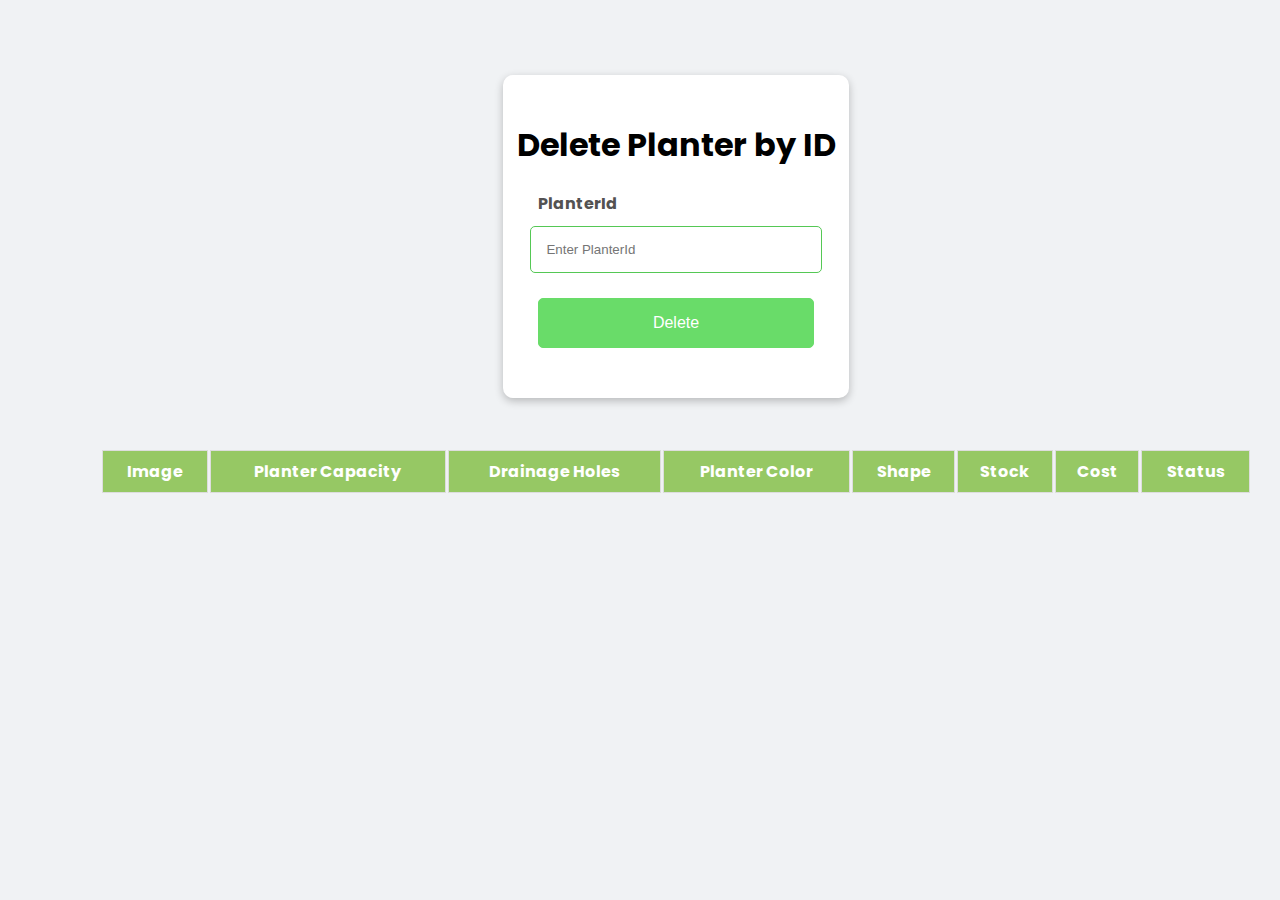
<file: Frontend/planters/deletePlanter.html>
<!DOCTYPE html>
<html lang="en">

<head>
    <meta charset="UTF-8">
    <meta http-equiv="X-UA-Compatible" content="IE=edge">
    <meta name="viewport" content="width=device-width, initial-scale=1.0">
    <title>Delete Planter</title>
    <link rel="icon" href="/images/P&P Logo.png" type="image/icon type">

    <style>
        @import url('https://fonts.googleapis.com/css2?family=Poppins:wght@400;500;600&display=swap');

        body {
            background-color: rgb(240, 242, 244);
            font-family: 'Poppins', sans-serif;
            width: 90%;
            margin-top: 75px;
            margin-left: 100px;
        }

        h1 {
            text-align: center;
        }

        #main {
            height: auto;
            width: 30%;
            margin: 50px auto 50px;
            padding-top: 25px;
            text-align: center;
            border-radius: 10px;
            box-shadow: rgba(0, 0, 0, 0.24) 0px 3px 8px;
            background-color: white;
        }

        form {
            padding-bottom: 50px;
        }

        form>h3>a {
            color: rgb(62, 190, 180);
        }

        form>h3 {
            margin-top: 25px;
            padding-left: 30%;
            color: rgb(59, 58, 58);
        }

        form>h1 {
            margin-top: 25px;
            text-align: left;
            padding-left: 10%;
            color: rgb(59, 58, 58);
        }

        form>h4 {
            text-align: left;
            padding-left: 10%;
            color: rgb(83, 82, 82);
            margin-bottom: 10px;
        }

        form>input {
            width: 75%;
            padding: 15px;
            border-radius: 5px;
            border: 1px solid rgb(85, 200, 85);
            background: transparent;
        }

        .next {
            margin-top: 25px;
            width: 80%;
            padding: 15px;
            border-radius: 5px;
            background-color: rgb(105, 220, 105);
            font-size: 16px;
            color: white;
            border: 1px solid rgb(105, 220, 105);
            transition: 0.5s linear;
        }

        .next:hover {
            cursor: pointer;
            background-color: rgb(95, 185, 95);
            transform: scale(1.05);
            z-index: 2;
            color: black;
        }

        table {
            width: 100%;
            margin: auto;
            text-align: center;
        }

        table th,
        table td,
        table tr {
            border: 1px solid #ddd;
            padding: 8px;
            text-align: center;
            color: black;
            height: 20px;
            background-color: white;

        }

        table th {
            background-color: rgb(150, 200, 100);
            color: white;
        }

        .planterImg{
            width: 25%;
            padding: 0;
        }

        .planterImg> img{
            width: 50%;

        }
    </style>
</head>

<body>

    <div id="main">

        <h1>Delete Planter by ID</h1>
        <form>
            <h4>PlanterId</h4>
            <input type="text" placeholder="Enter PlanterId" id="planterId">

            <a href="/index.html"><button type="submit" class="next">Delete</button></a>
        </form>

    </div>

    <table>
        <!-- Dont change order of columns -->
        <thead>
            <tr>
                <th>Image</th>
                <th>Planter Capacity</th>
                <th>Drainage Holes</th>
                <th>Planter Color</th>
                <th>Shape</th>
                <th>Stock</th>
                <th>Cost</th>
                <th>Status</th>
            </tr>
        </thead>
        <tbody>
            <!-- Append your output here -->
        </tbody>
    </table>
</body>

</html>

<script>

    let responseObj = [];

    let form = document.querySelector("form");

    form.addEventListener("submit", () => {
        event.preventDefault()
        let x = document.getElementById("planterId").value;
        let url = `http://localhost:8080/planters/${x}`;
        fetch(url, {
            method: "DELETE",
            headers: {
                "content-type": "application/json",
            },
        }).then((e) => {
            if (e.status == 200 || e.status == 201) {
                alert("Planter Deleted");
            }
            return e.json();
        }).then((data) => {
            if (data.planterHeight) {
                responseObj.push(data)
                getData(responseObj);
            } else {
                console.log(data);
                alert(data.messeage);
            }

        }).catch((error) => console.log(error));
    })

    function getData(todoarr) {
        document.querySelector("tbody").innerHTML = ""
        todoarr.forEach(function (elem) {

            // document.querySelector("tbody").innerHTML= "";     If we do this here, it will lead to updation of earh tds
            let row = document.createElement("tr");
            let image = document.createElement("td");
            image.innerHTML = `<img src=${elem.url}>`;
            image.setAttribute("class","planterImg")
            let td1 = document.createElement("td");
            td1.innerText = elem.planterHeight;
            let td2 = document.createElement("td")
            td2.innerText = elem.planterCapacity
            let td3 = document.createElement("td");
            td3.innerText = elem.drainageHoles;
            let td4 = document.createElement("td");
            td4.innerText = elem.planterColor;
            let td5 = document.createElement("td")
            td5.innerText = elem.planterShape;
            let td6 = document.createElement("td");
            td6.innerText = elem.planterStock;
            let td7 = document.createElement("td");
            td7.innerText = elem.planterCost;
            let td8 = document.createElement("td");
            td8.innerText = "Deleted";
            td8.style.color = "red";

            row.append(image,td1, td2, td3, td4, td5, td6, td7, td8);

            document.querySelector("tbody").append(row);
        });
    }



</script>
</file>
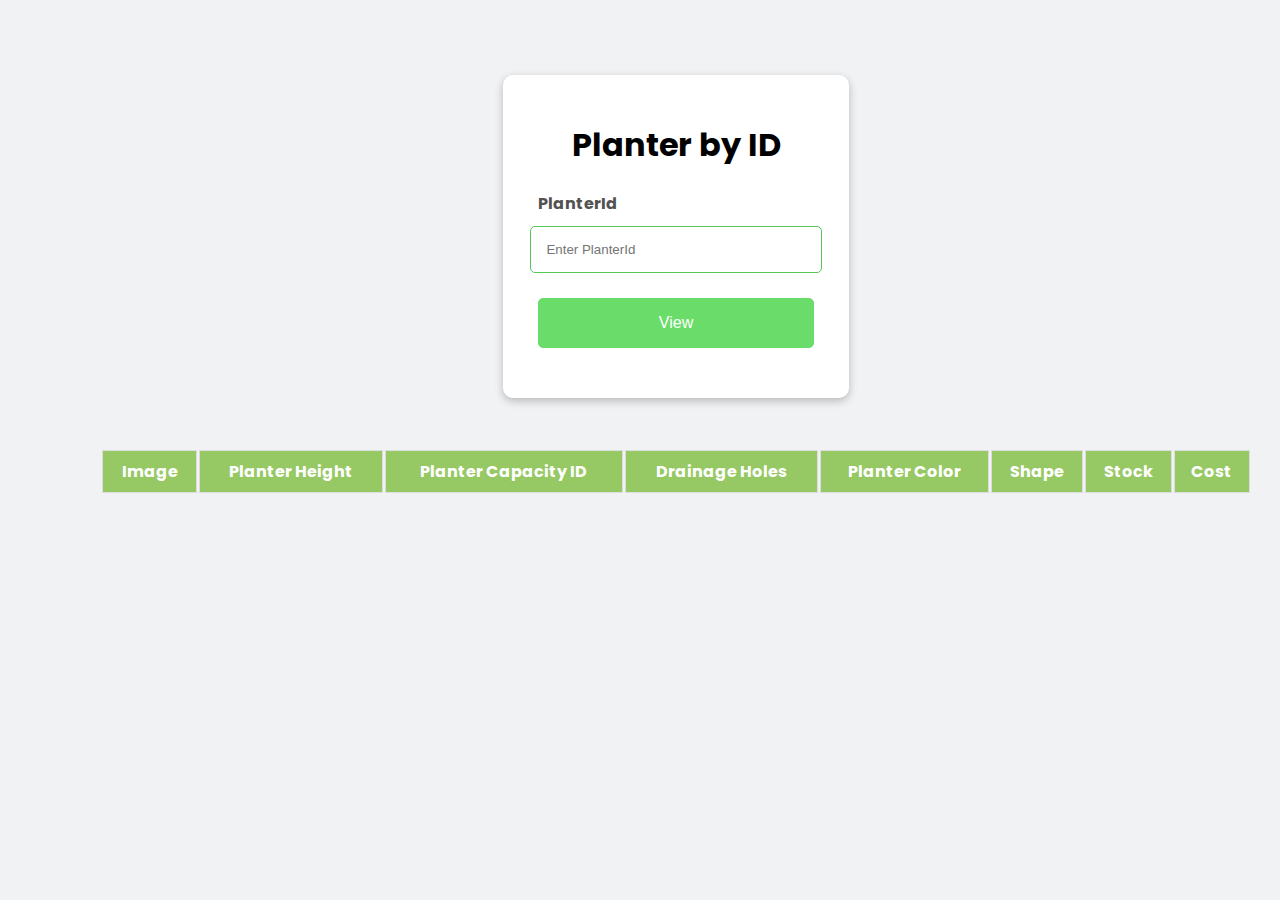
<file: Frontend/planters/planterById.html>
<!DOCTYPE html>
<html lang="en">

<head>
    <meta charset="UTF-8">
    <meta http-equiv="X-UA-Compatible" content="IE=edge">
    <meta name="viewport" content="width=device-width, initial-scale=1.0">
    <title>Planter By Id</title>
    <link rel="icon" href="/images/P&P Logo.png" type="image/icon type">

    <style>
        @import url('https://fonts.googleapis.com/css2?family=Poppins:wght@400;500;600&display=swap');

        body {
            background-color: rgb(240, 242, 244);
            font-family: 'Poppins', sans-serif;
            width: 90%;
            margin-top: 75px;
            margin-left: 100px;
        }

        h1 {
            text-align: center;
        }

        #main {
            height: auto;
            width: 30%;
            margin: 50px auto 50px;
            padding-top: 25px;
            text-align: center;
            border-radius: 10px;
            box-shadow: rgba(0, 0, 0, 0.24) 0px 3px 8px;
            background-color: white;
        }

        form {
            padding-bottom: 50px;
        }

        form>h3>a {
            color: rgb(62, 190, 180);
        }

        form>h3 {
            margin-top: 25px;
            padding-left: 30%;
            color: rgb(59, 58, 58);
        }

        form>h1 {
            margin-top: 25px;
            text-align: left;
            padding-left: 10%;
            color: rgb(59, 58, 58);
        }

        form>h4 {
            text-align: left;
            padding-left: 10%;
            color: rgb(83, 82, 82);
            margin-bottom: 10px;
        }

        form>input {
            width: 75%;
            padding: 15px;
            border-radius: 5px;
            border: 1px solid rgb(85, 200, 85);
            background: transparent;
        }

        .next {
            margin-top: 25px;
            width: 80%;
            padding: 15px;
            border-radius: 5px;
            background-color: rgb(105, 220, 105);
            font-size: 16px;
            color: white;
            border: 1px solid rgb(105, 220, 105);
            transition: 0.5s linear;
        }

        .next:hover {
            cursor: pointer;
            background-color: rgb(95, 185, 95);
            transform: scale(1.05);
            z-index: 2;
            color: black;
        }

        table {
            width: 100%;
            margin: auto;
            text-align: center;
        }

        table th,
        table td,
        table tr {
            border: 1px solid #ddd;
            padding: 8px;
            text-align: center;
            color: black;
            height: 20px;
            background-color: white;

        }

        table th {
            background-color: rgb(150, 200, 100);
            color: white;
        }

        .planterImg{
            width: 25%;
            padding: 0;
        }

        .planterImg> img{
            width: 50%;

        }
    </style>
</head>

<body>

    <div id="main">

        <h1>Planter by ID</h1>
        <form>
            <h4>PlanterId</h4>
            <input type="text" placeholder="Enter PlanterId" id="planterId">

            <a href="/index.html"><button type="submit" class="next">View</button></a>
        </form>

    </div>

    <table>
        <!-- Dont change order of columns -->
        <thead>
            <tr>
                <th>Image</th>
                <th>Planter Height</th>
                <th>Planter Capacity ID</th>
                <th>Drainage Holes</th>
                <th>Planter Color</th>
                <th>Shape</th>
                <th>Stock</th>
                <th>Cost</th>
            </tr>
        </thead>
        <tbody>
            <!-- Append your output here -->
        </tbody>
    </table>
</body>

</html>

<script>

    let responseObj = [];

    let form = document.querySelector("form");

    form.addEventListener("submit", () => {
        event.preventDefault()
        let x = document.getElementById("planterId").value;
        let url = `http://localhost:8080/planters/${x}`;
        fetch(url, {
            method: "GET",
            headers: {
                "content-type": "application/json",
            },
        }).then((e) => {
             return e.json();
        }).then((data) => {
            if (data.planterHeight) {
                responseObj=[]
                responseObj.push(data)
                getData(responseObj);
            }else{
                console.log(data);
                alert(data.messeage); 
            }

        }).catch((error) => console.log(error));
    })

    function getData(todoarr) {
        document.querySelector("tbody").innerHTML = ""
        todoarr.forEach(function (elem) {

            // document.querySelector("tbody").innerHTML= "";     If we do this here, it will lead to updation of earh tds
            let row = document.createElement("tr");
            let image = document.createElement("td");
            image.innerHTML = `<img src=${elem.url}>`;
            image.setAttribute("class","planterImg")
            let td1 = document.createElement("td");
            td1.innerText = elem.planterHeight;
            let td2 = document.createElement("td")
            td2.innerText = elem.planterCapacity
            let td3 = document.createElement("td");
            td3.innerText = elem.drainageHoles;
            let td4 = document.createElement("td");
            td4.innerText = elem.planterColor;
            let td5 = document.createElement("td")
            td5.innerText = elem.planterShape;
            let td6 = document.createElement("td");
            td6.innerText = elem.planterStock;
            let td7 = document.createElement("td");
            td7.innerText = elem.planterCost;

            row.append(image,td1, td2, td3, td4, td5, td6, td7);

            document.querySelector("tbody").append(row);
        });
    }

</script>
</file>
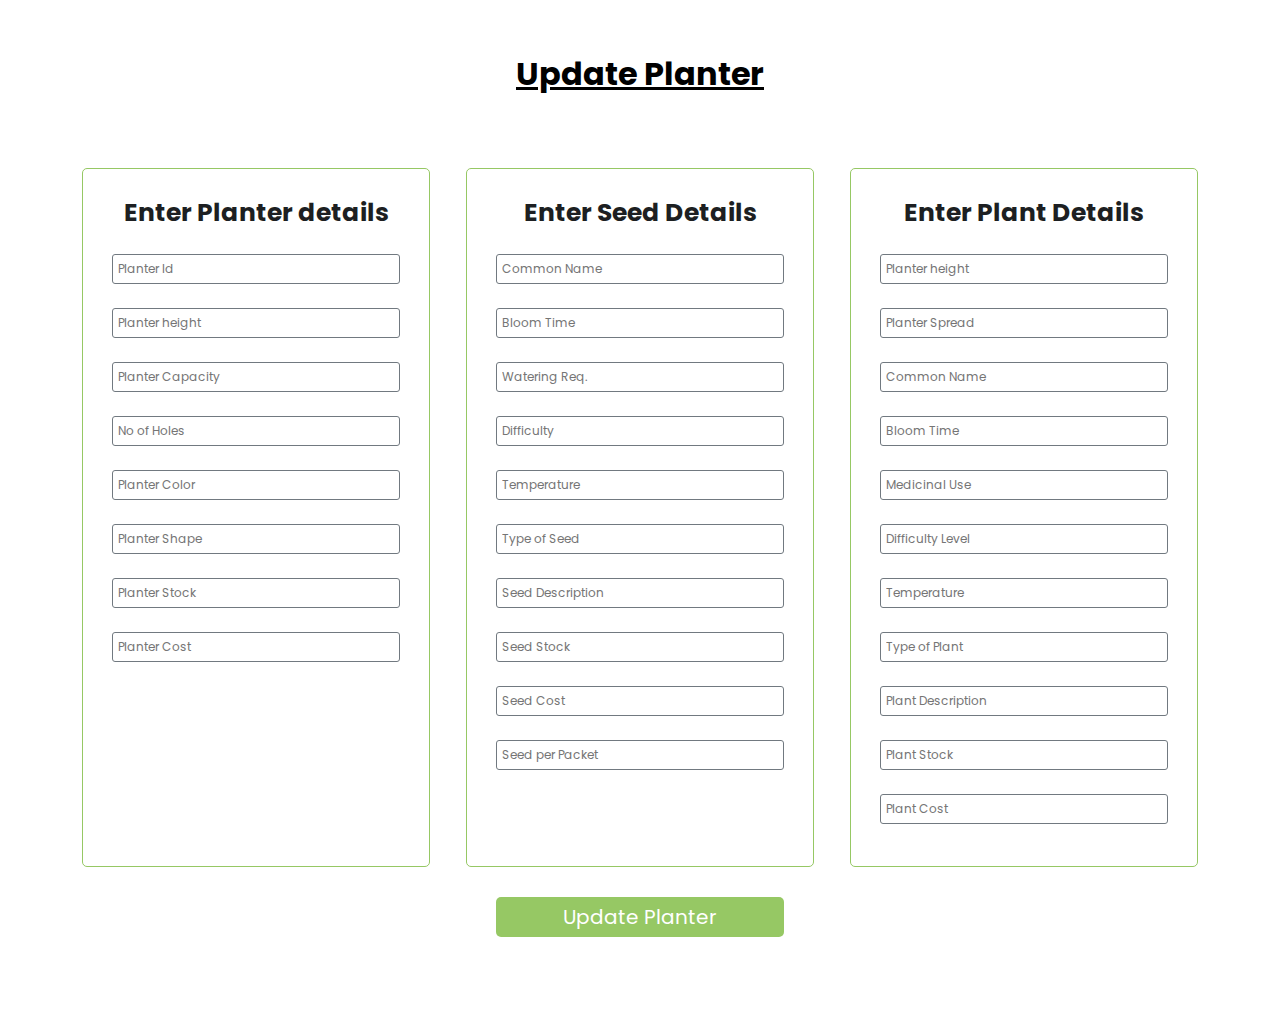
<file: Frontend/planters/updatePlanter.html>
<!DOCTYPE html>
<html lang="en">

<head>
    <meta charset="UTF-8">
    <meta http-equiv="X-UA-Compatible" content="IE=edge">
    <meta name="viewport" content="width=device-width, initial-scale=1.0">
    <title>Update Planter</title>
    <link rel="stylesheet" href="https://fonts.googleapis.com/css2?family=Poppins:wght@400;500;600&display=swap" />

    <style>
        * {
            padding: 0;
            margin: 0;
            font-family: 'Poppins', sans-serif;
        }

        .container {
            width: 90%;
            margin: 50px auto 50px;
            text-align: center;
        }

        h1 {
            text-decoration: underline;
            margin-bottom: 50px;
        }

        #box {
            display: flex;
            justify-content: space-between;
            border-radius: 5px;
            height: auto;
        }

        .left-container {
            width: 30%;
            margin: auto;
            margin-top: 20px;
            margin-bottom: 20px;
            border: 1px solid rgb(150, 200, 100);
            border-radius: 5px;
            padding-bottom: 30px;
        }

        .left-container>h4 {
            font-size: 25px;
            margin-bottom: 10px;
            margin-top: 25px;
            color: rgb(29, 31, 34);
        }

        .left-container>input {
            width: 80%;
            height: 18px;
            padding: 5px;
            font-size: 12px;
            margin: 12px 0;
            border-radius: 3px;
            border: 1px solid rgb(113, 121, 128);
        }

        .left-container>select {
            width: 100%;
            padding: 5px;
            height: 40px;
            font-size: 18px;
            margin: 10px 0;
            border-radius: 5px;
            border: 1px solid rgb(113, 121, 128);
        }

        .container>button {
            width: 25%;
            padding: 5px;
            font-size: 20px;
            margin: 10px 0;
            height: 40px;
            border-radius: 5px;
            border: none;
            color: white;
            margin-bottom: 30px;
            cursor: pointer;
            background-color: rgb(150, 200, 100);
            transition: 0.5s;
        }

        .container>button:hover {
            background-color: rgb(125, 220, 120);
        }

        #show-details {
            border: 1px solid rgb(117, 117, 117);
            border-radius: 5px;
            height: 40px;
            width: 100%;
            margin-bottom: 10px;
            margin-top: 30px;
        }

        #show-details>input {
            width: 19.5%;
            border: none;
            position: absolute;
            height: 29px;
            padding-top: 7px;
            padding-bottom: 5px;
            padding-left: 15px;
            font-size: 18px;
            background: transparent;
        }

        .material-symbols-outlined {
            padding-top: 8px;
            margin-left: 18vw;
        }

        #left-container-labels>div {
            display: flex;
            align-items: center;
            padding: 8px;
            font-size: 19px;
            color: rgb(51, 62, 72);
        }

        input[type=radio] {
            height: 20px;
            width: 20px;
        }

        #left-container-labels>div>input {
            cursor: pointer;
        }

        #left-container-labels>div>label {
            padding-left: 10px;
            user-select: none;
            font-weight: lighter;
        }

        #show {
            color: rgb(49, 191, 111);
        }

        #show-all-templates {
            font-size: 22px;
            font-weight: bold;
            margin-top: 25px;
            color: rgb(41, 45, 49);
        }
    </style>

</head>

<body>

    <div class="container">
        <h1>Update Planter</h1>
        <div id="box">
            <div class="left-container">
                <h4>Enter Planter details</h4>
                <input required type="number" id="planterId" placeholder="Planter Id" />
                <input required type="number" id="planterHeight" placeholder="Planter height" />
                <input required type="number" id="planterCapacity" placeholder="Planter Capacity" />
                <input required type="number" id="drainageHoles" placeholder="No of Holes" />
                <input required type="text" id="planterColor" placeholder="Planter Color" />
                <input required type="text" id="planterShape" placeholder="Planter Shape" />
                <input required type="number" id="planterStock" placeholder="Planter Stock" />
                <input required type="number" id="planterCost" placeholder="Planter Cost" />
            </div>
            <div class="left-container">
                <h4>Enter Seed Details</h4>
                <input required type="text" id="seedCommonName" placeholder="Common Name" />
                <input required type="text" id="seedBloomTime" placeholder="Bloom Time" />
                <input required type="text" id="watering" placeholder="Watering Req." />
                <input required type="text" id="seedDifficultyLevel" placeholder="Difficulty" />
                <input required type="text" id="seedTemperature" placeholder="Temperature" />
                <input required type="text" id="typeOfSeeds" placeholder="Type of Seed" />
                <input required type="text" id="seedsDescription" placeholder="Seed Description" />
                <input required type="text" id="seedsStock" placeholder="Seed Stock" />
                <input required type="text" id="seedsCost" placeholder="Seed Cost" />
                <input required type="text" id="seedsPerPacket" placeholder="Seed per Packet" />
            </div>
            <div class="left-container">
                <h4>Enter Plant Details</h4>
                <input required type="text" id="plantHeight" placeholder="Planter height" />
                <input required type="text" id="plantSpread" placeholder="Planter Spread" />
                <input required type="text" id="commonName" placeholder="Common Name" />
                <input required type="text" id="bloomTime" placeholder="Bloom Time" />
                <input required type="text" id="medicinalOrCulinaryUse" placeholder="Medicinal Use" />
                <input required type="text" id="difficultyLevel" placeholder="Difficulty Level" />
                <input required type="text" id="plantTemperature" placeholder="Temperature" />
                <input required type="text" id="typeOfPlant" placeholder="Type of Plant" />
                <input required type="text" id="plantDescription" placeholder="Plant Description" />
                <input required type="text" id="plantsStock" placeholder="Plant Stock" />
                <input required type="text" id="plantCost" placeholder="Plant Cost" />
            </div>
        </div>

        <button id="add_Planter" class="u-full-width button button-primary">Update Planter</button>
    </div>

</body>

</html>

<script>

    // Add planter
    let pushData = document.getElementById('add_Planter')
   
    let planterId = document.getElementById("planterId");
    let planterHeight = document.getElementById("planterHeight");
    let planterCapacity = document.getElementById('planterCapacity');
    let drainageHoles = document.getElementById('drainageHoles');
    let planterColor = document.getElementById('planterColor');
    let planterShape = document.getElementById('planterShape');
    let planterStock = document.getElementById('planterStock');
    let planterCost = document.getElementById('planterCost');

    let seedCommonName = document.getElementById("seedCommonName");
    let seedBloomTime = document.getElementById('seedBloomTime');
    let watering = document.getElementById('watering');
    let seedDifficultyLevel = document.getElementById('seedDifficultyLevel');
    let seedTemperature = document.getElementById('seedTemperature');
    let typeOfSeeds = document.getElementById('typeOfSeeds');
    let seedsDescription = document.getElementById('seedsDescription');
    let seedsStock = document.getElementById('seedsStock');
    let seedsCost = document.getElementById('seedsCost');
    let seedsPerPacket = document.getElementById('seedsPerPacket');

    let plantHeight = document.getElementById("plantHeight");
    let plantSpread = document.getElementById('plantSpread');
    let commonName = document.getElementById('commonName');
    let bloomTime = document.getElementById('bloomTime');
    let medicinalOrCulinaryUse = document.getElementById('medicinalOrCulinaryUse');
    let difficultyLevel = document.getElementById('difficultyLevel');
    let temperature = document.getElementById('plantTemperature');
    let typeOfPlant = document.getElementById('typeOfPlant');
    let plantDescription = document.getElementById('plantDescription');
    let plantsStock = document.getElementById('plantsStock');
    let plantCost = document.getElementById('plantCost');

    let responseObj = {};

    pushData.addEventListener("click", () => {
        let id = planterId.value;
        fetch(`http://localhost:8080/planters/${id}`, {
            method: "PUT",
            headers: {
                "content-type": "application/json",
            },
            body: JSON.stringify({
                planterHeight: planterHeight.value,
                planterCapacity: planterCapacity.value,
                drainageHoles: drainageHoles.value,
                planterColor: planterColor.value,
                planterShape: planterShape.value,
                planterStock: planterStock.value,
                planterCost: planterCost.value,
                seeds: {
                    commonName: seedCommonName.value,
                    bloomTime: seedBloomTime.value,
                    watering: watering.value,
                    difficultyLevel: seedDifficultyLevel.value,
                    temperature: seedTemperature.value,
                    typeOfSeeds: typeOfSeeds.value,
                    seedsDescription: seedsDescription.value,
                    seedsStock: seedsStock.value,
                    seedsCost: seedsCost.value,
                    seedsPerPacket: seedsPerPacket.value,
                },
                plants: {
                    plantHeight: plantHeight.value,
                    plantSpread: plantSpread.value,
                    commonName: commonName.value,
                    bloomTime: bloomTime.value,
                    medicinalOrCulinaryUse: medicinalOrCulinaryUse.value,
                    difficultyLevel: difficultyLevel.value,
                    temperature: temperature.value,
                    typeOfPlant: typeOfPlant.value,
                    plantDescription: plantDescription.value,
                    plantsStock: plantsStock.value,
                    plantCost: plantCost.value
                }
            })
        }).then((e) => {
            if (e.status == 200 || e.status == 201) {
                alert("Planter is Updated");
                window.location.reload();
            }
            return e.json();
        }).then((data) => {
            responseObj = data
            return responseObj;
        }).catch((error) => console.log(error));
    })

</script>
</file>
